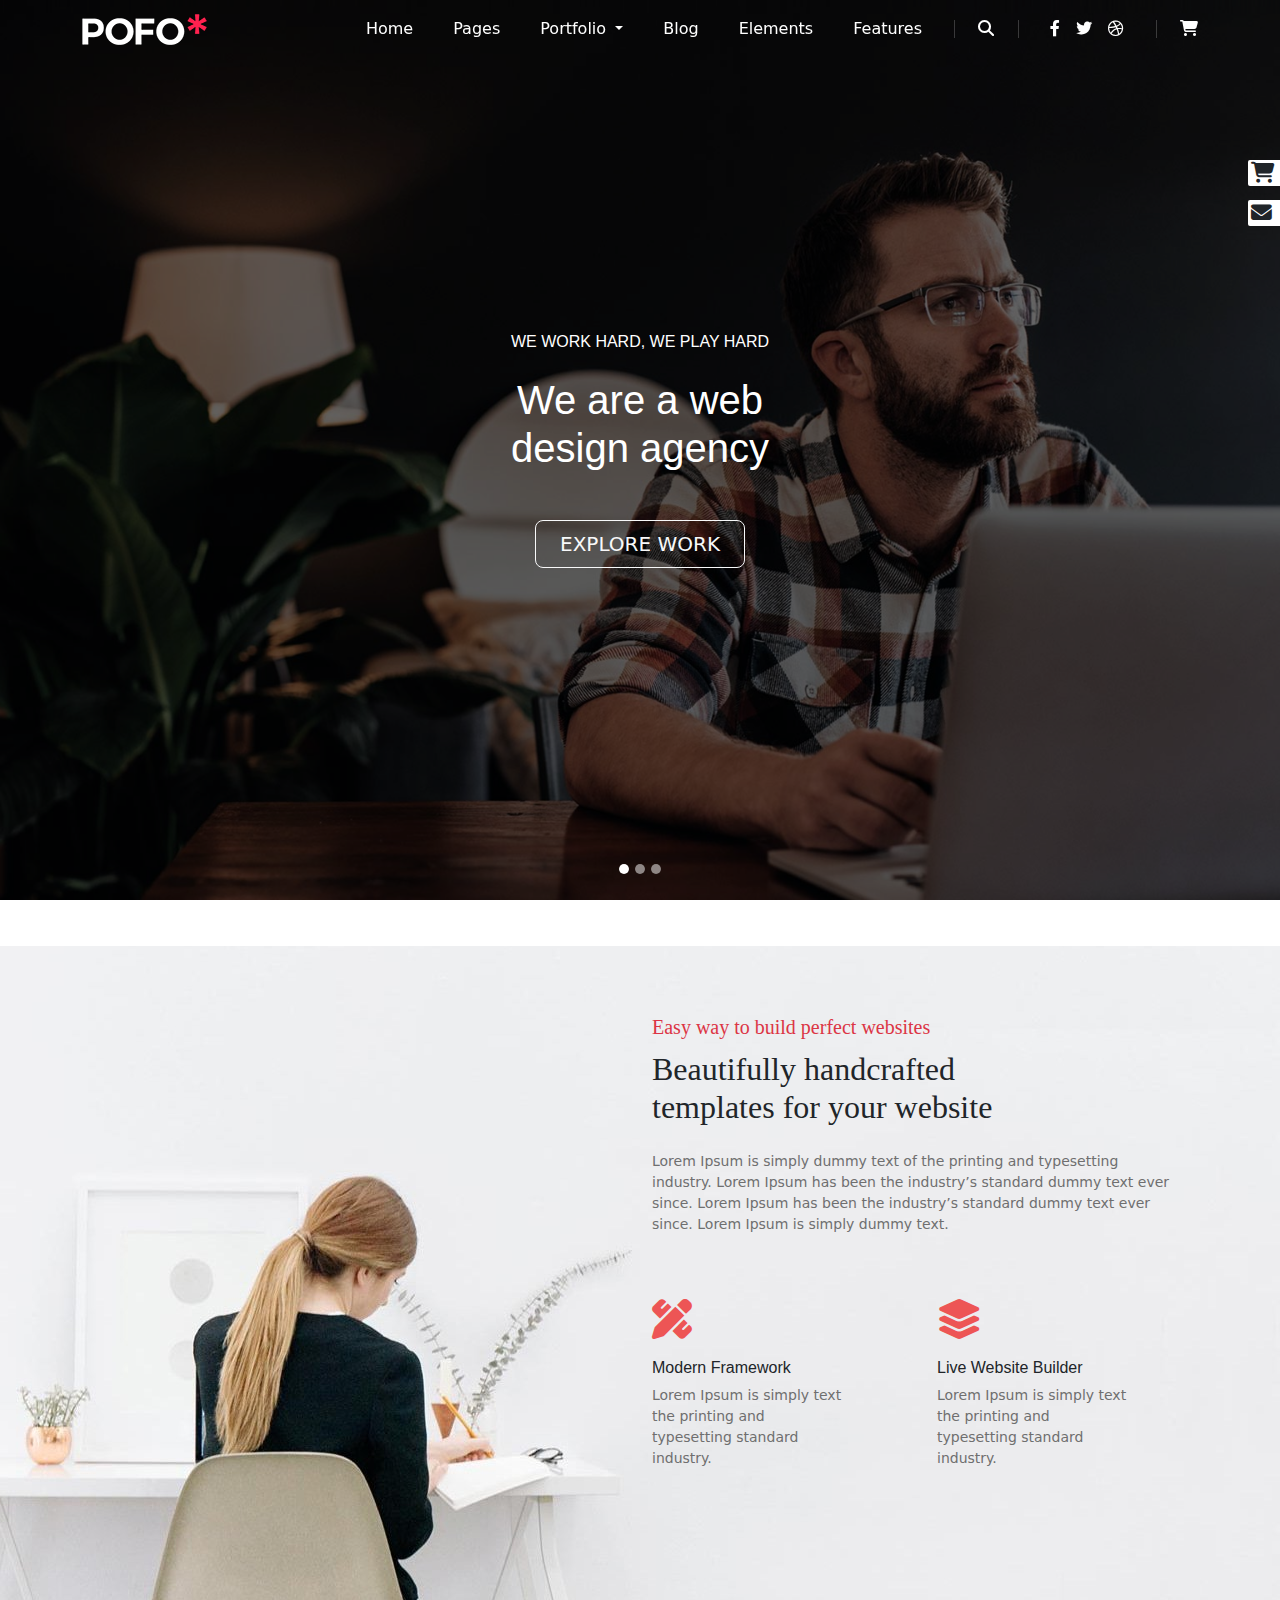
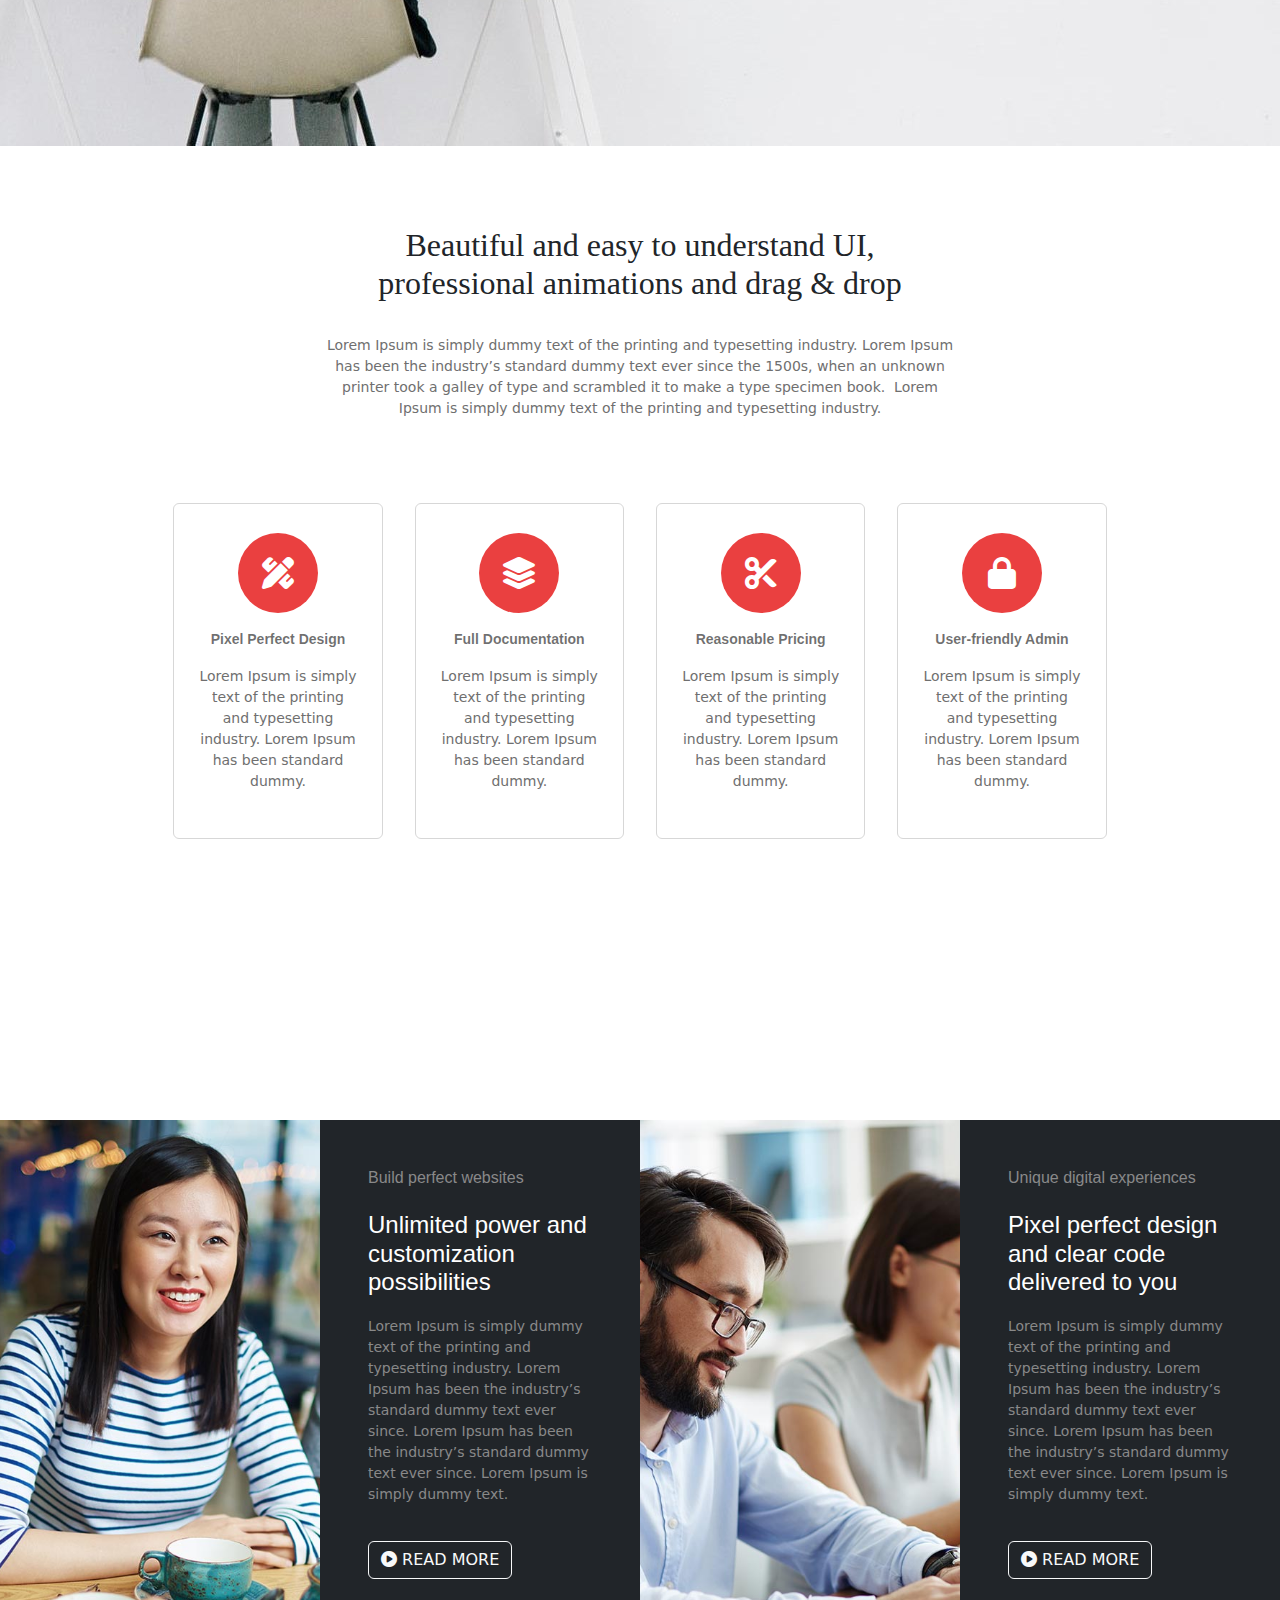
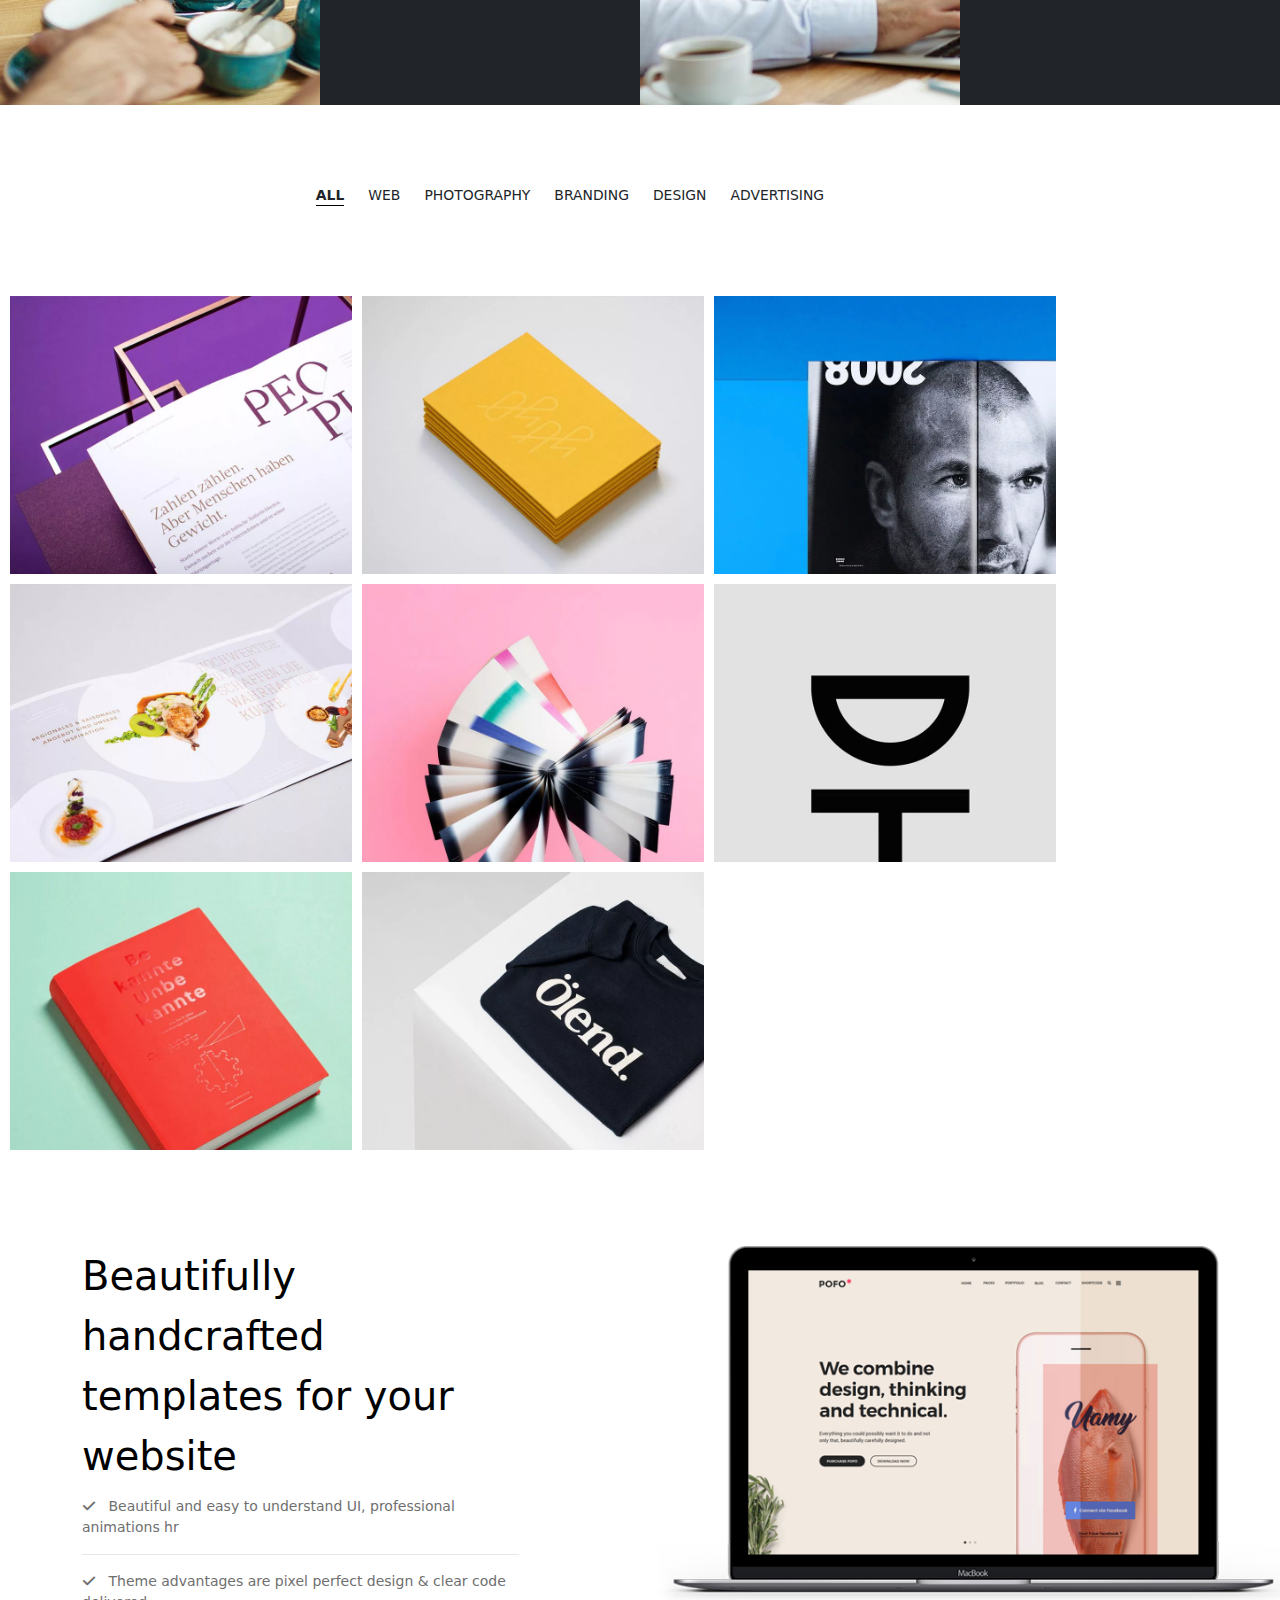
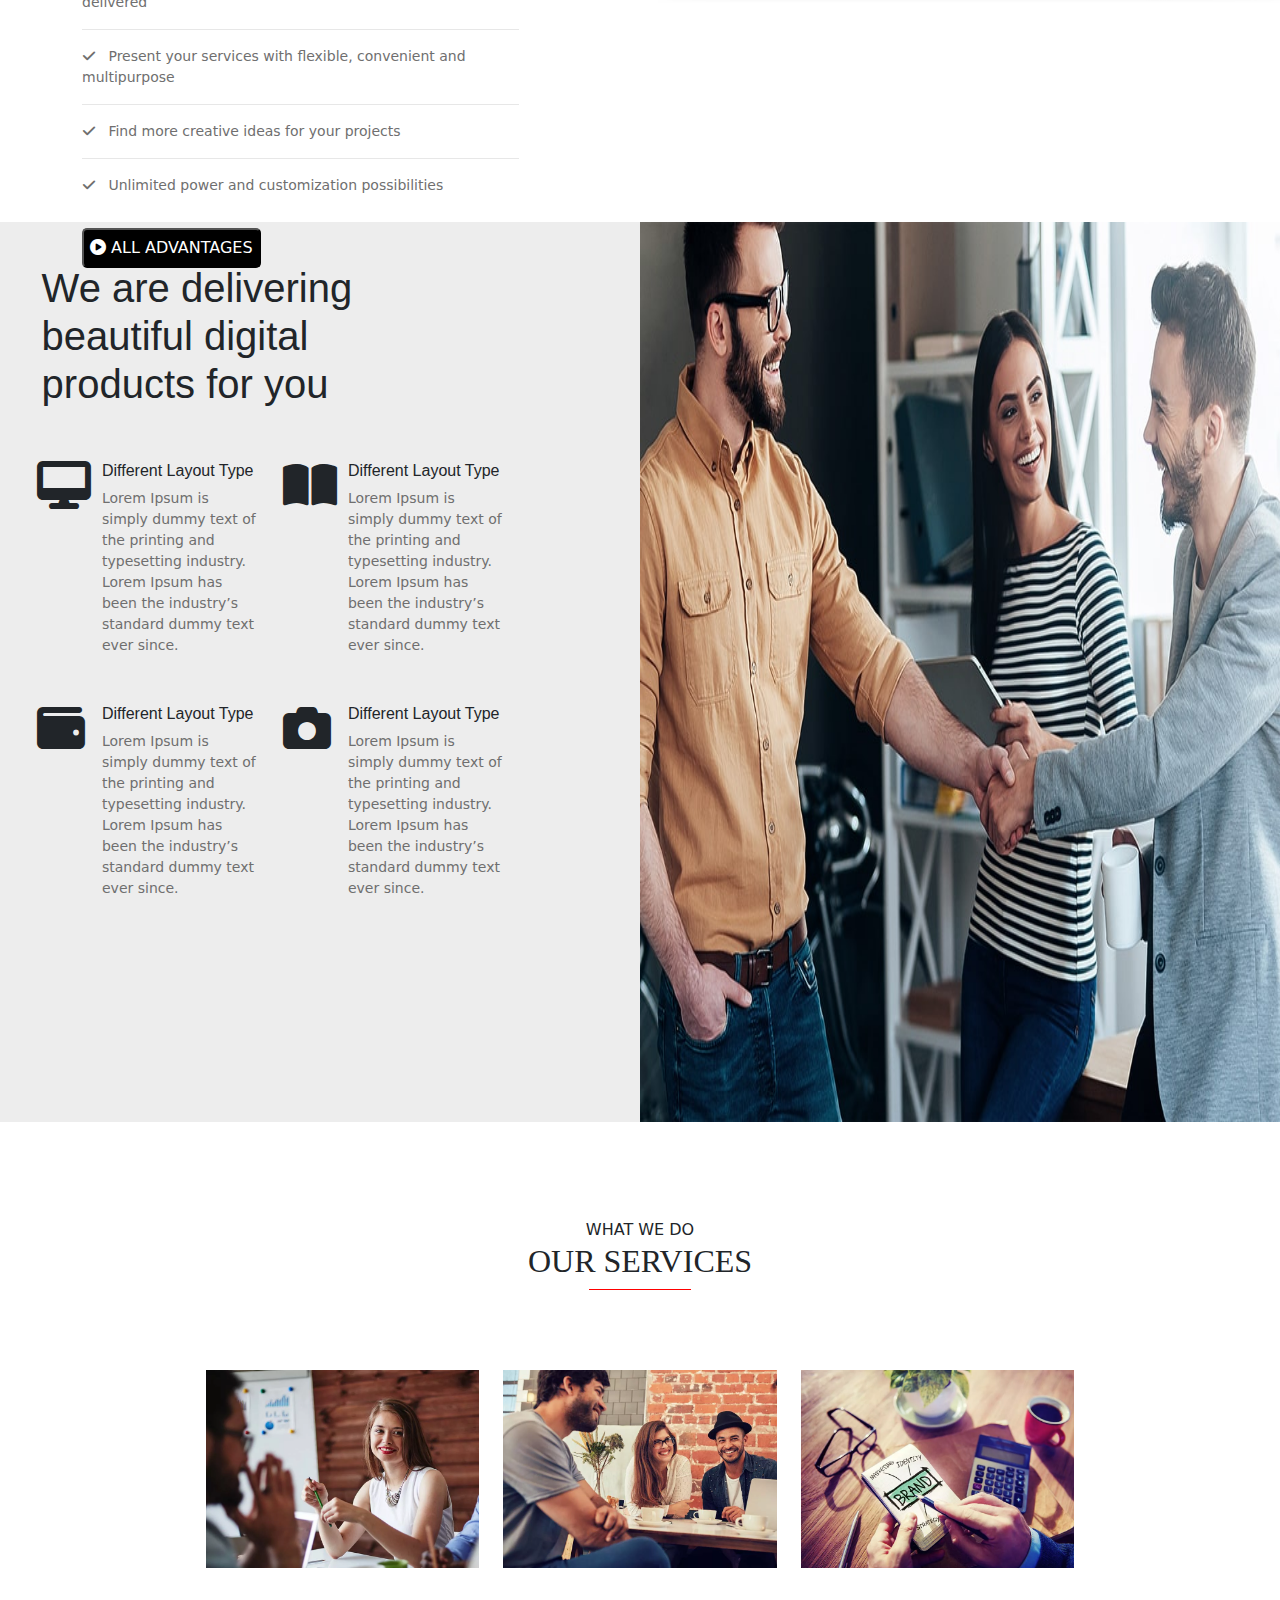
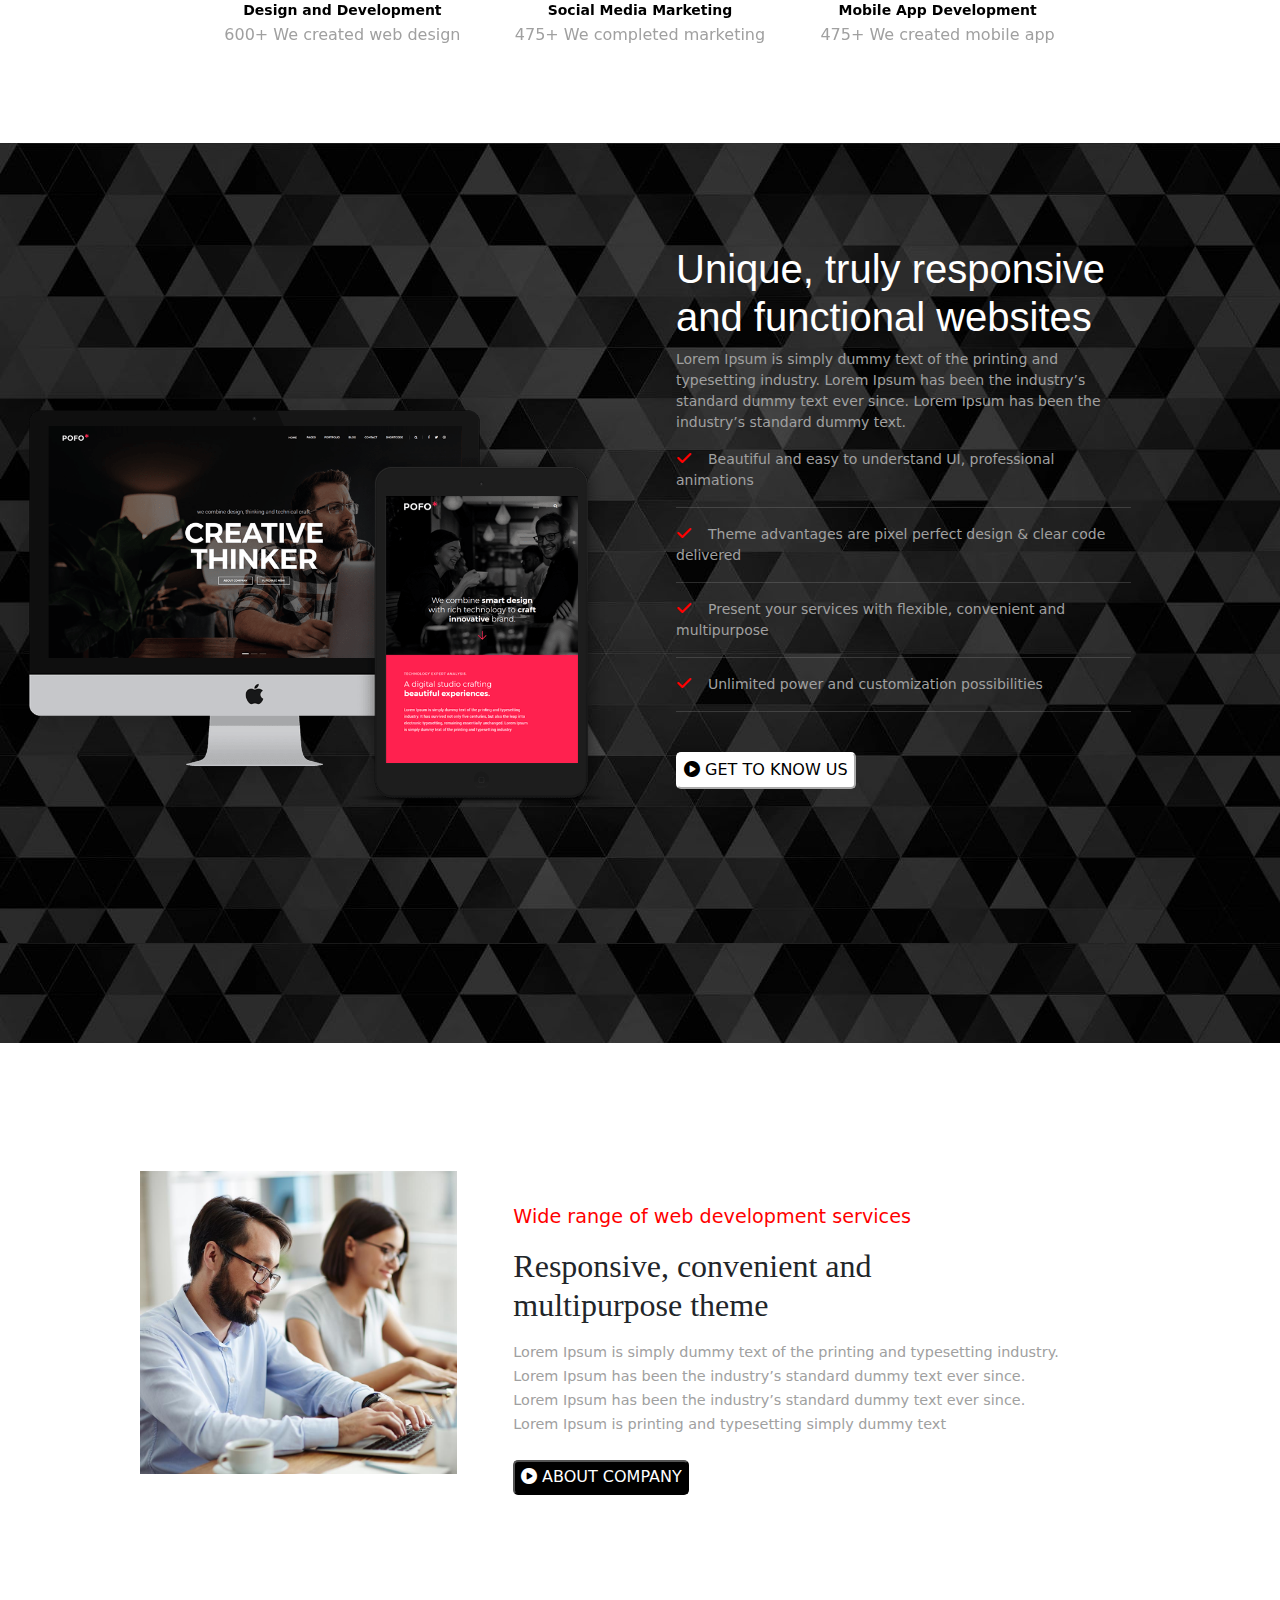
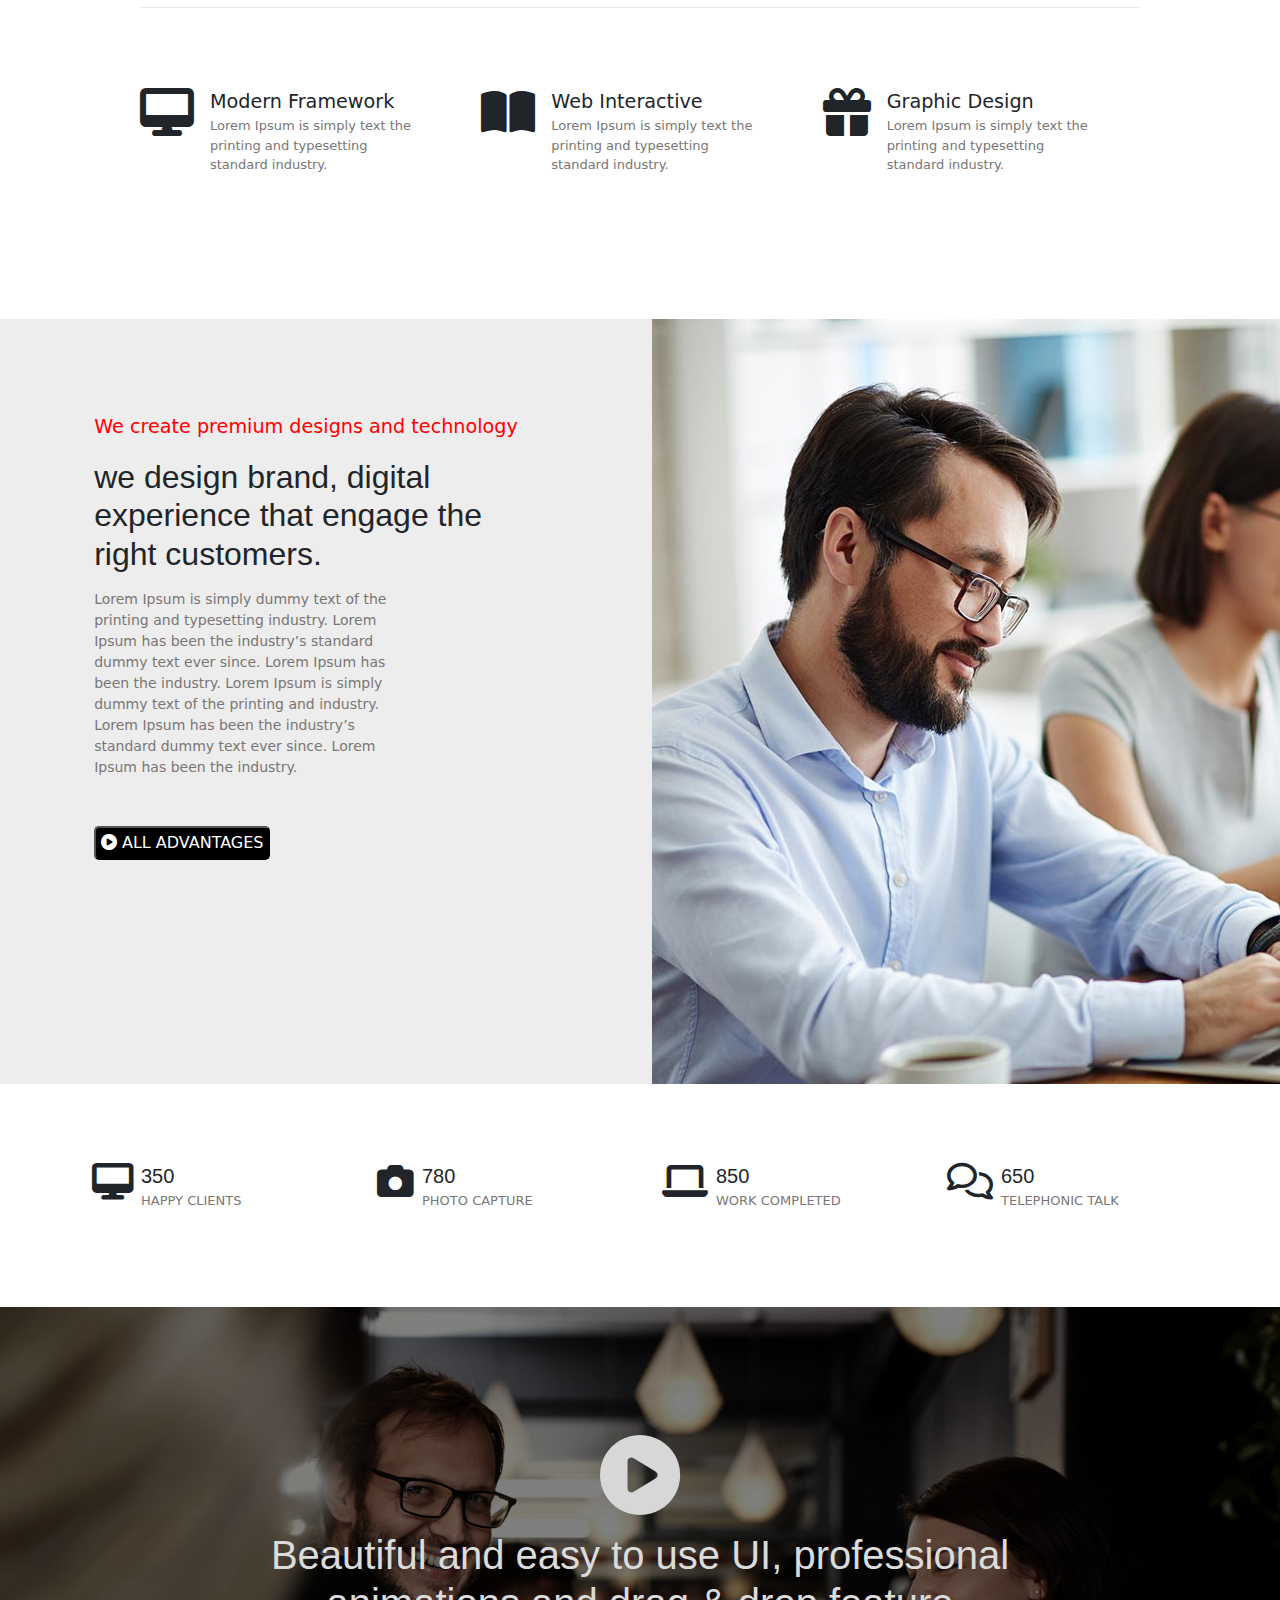
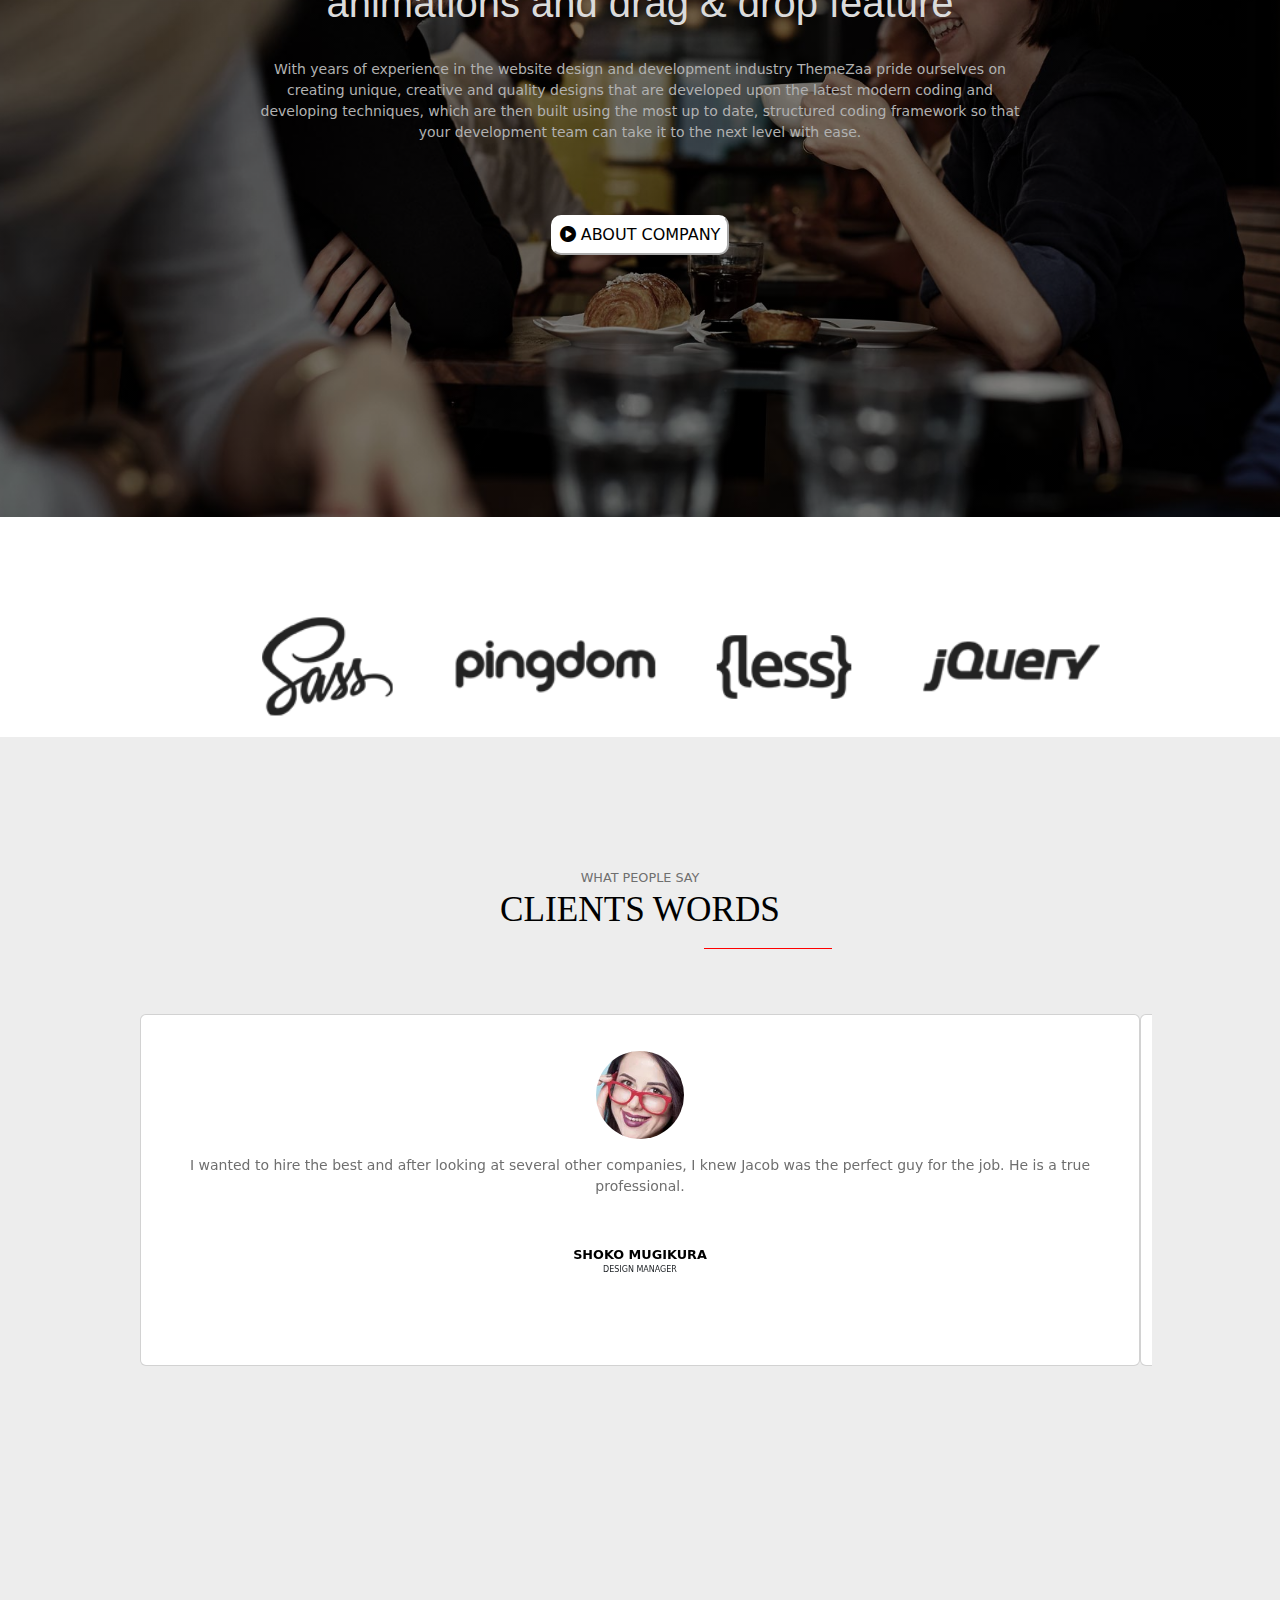
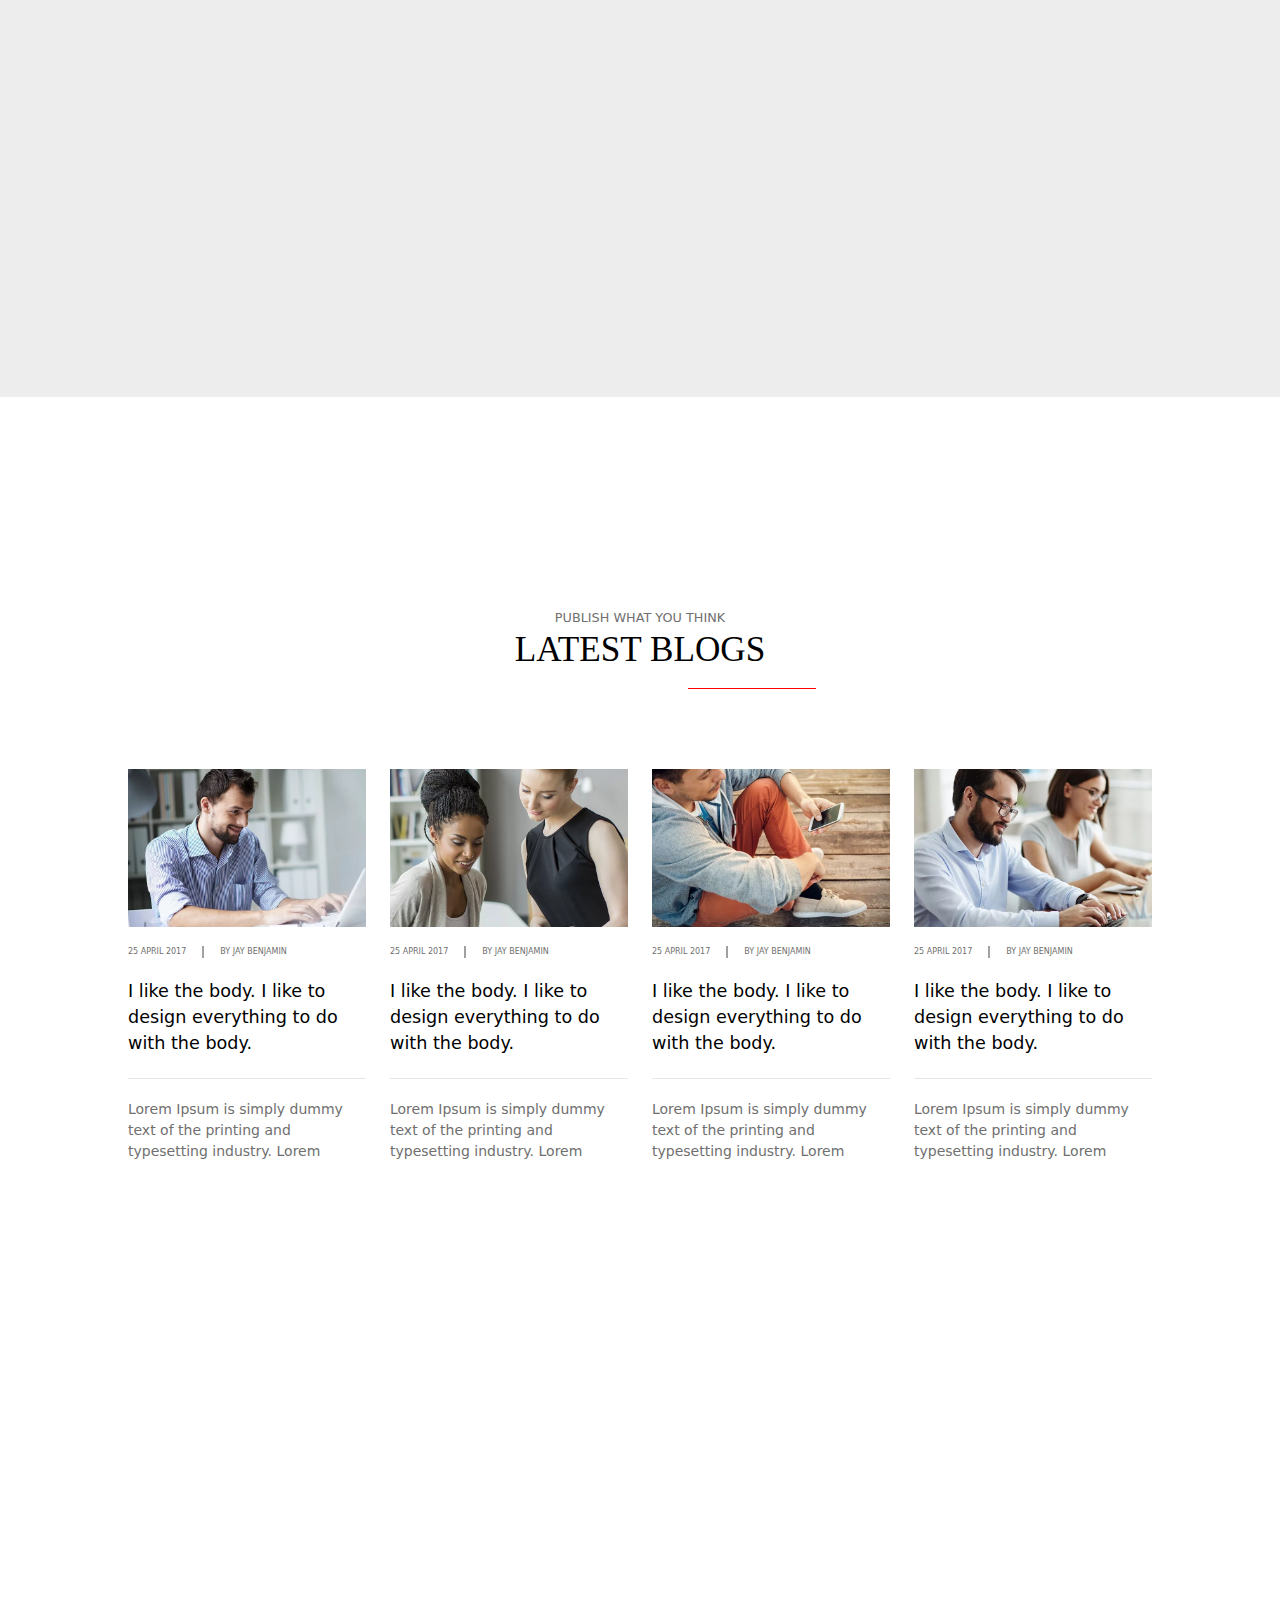
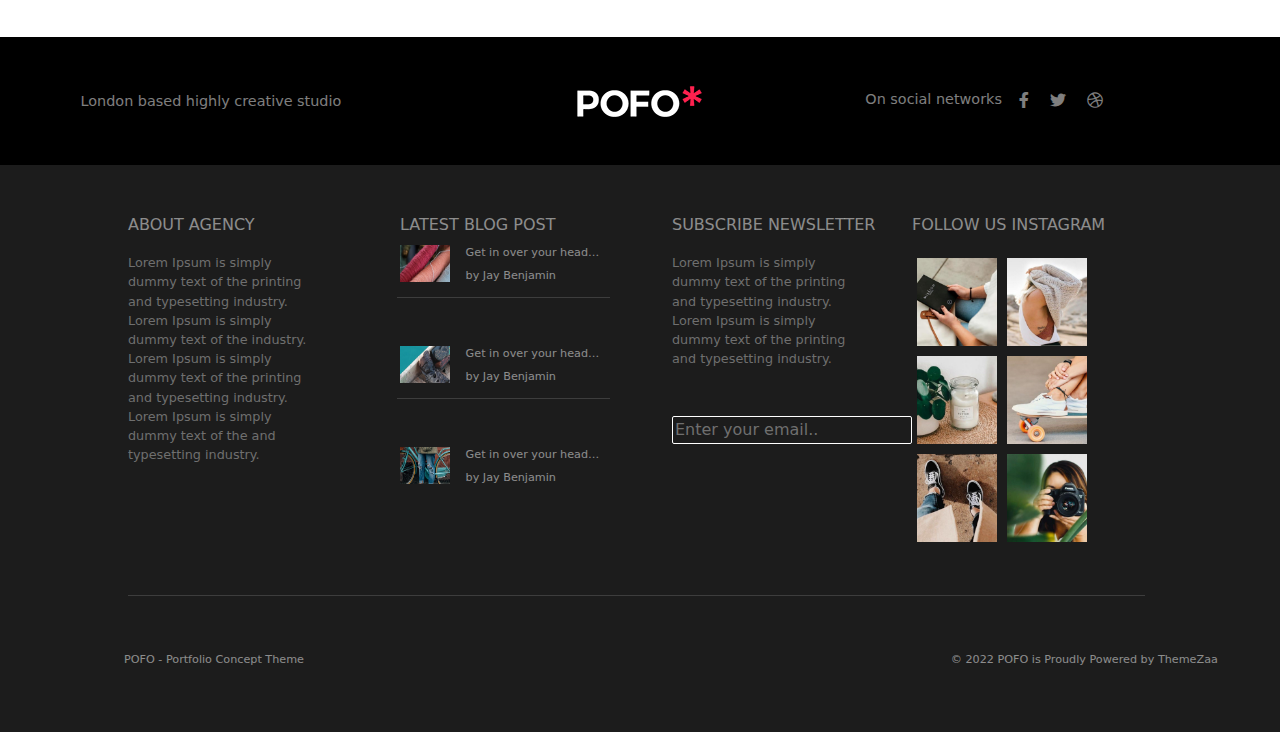
<file: index.html>
<!DOCTYPE html>
<html lang="en">
<head>
    <meta charset="UTF-8">
    <meta http-equiv="X-UA-Compatible" content="IE=edge">
    <meta name="viewport" content="width=device-width, initial-scale=1.0">
    <title>Project2 Nawa</title>
    <!-- ===== Link Swiper's CSS ===== -->
    <link rel="stylesheet" href="https://unpkg.com/swiper/swiper-bundle.min.css"/>

    <!-- ===== Fontawesome CDN Link ===== -->
    <link rel="stylesheet" href="https://cdnjs.cloudflare.com/ajax/libs/font-awesome/6.0.0-beta3/css/all.min.css"/>

    <link rel="stylesheet" href="CSS/bootstrap.min.css">
    <link rel="stylesheet" href="CSS/fontawesome.min.css">
    <link rel="stylesheet" href="CSS/Style.css">
</head>
<body>
    <header>
        <nav class="navbar navbar-expand-lg fixed-top">
            <div class="container">
              <a class="navbar-brand" href="#">
                <img src="images/logo-white.png.webp" alt="">
              </a>
              <button class="navbar-toggler" type="button" data-bs-toggle="collapse"
               data-bs-target="#navbarSupportedContent" aria-controls="navbarSupportedContent" 
               aria-expanded="false" aria-label="Toggle navigation">
                <span class="navbar-toggler-icon"></span>
              </button>
              <div class="collapse navbar-collapse" id="navbarSupportedContent">
                <ul class="navbar-nav ms-auto mb-2 mb-lg-0">
                  <li class="nav-item">
                    <a class="nav-link active" aria-current="page" href="#">Home</a>
                  </li>
                  <li class="nav-item">
                    <a class="nav-link" href="#">Pages</a>
                  </li>
                  <li class="nav-item dropdown">
                    <a class="nav-link dropdown-toggle" href="#" role="button" data-bs-toggle="dropdown" aria-expanded="false">
                      Portfolio
                    </a>
                    <ul class="dropdown-menu">
                    <li><a class="dropdown-item" href="#">Action</a></li>
                    <li><a class="dropdown-item" href="#">Another action</a></li>
                    <li><hr class="dropdown-divider"></li>
                    <li><a class="dropdown-item" href="#">Something else here</a></li>
                    </ul>
                  </li>
                    <li class="nav-item ">
                    <a class="nav-link" href="#">Blog</a>
                  </li>
                    <li class="nav-item ">
                    <a class="nav-link" href="#">Elements</a>
                  </li>
                    <li class="nav-item ">
                    <a class="nav-link" href="#">Features</a>
                </li>
                </ul>
                <div class="v-sep">
                    <a href="" class="nav-link"><i class="fa-solid fa-magnifying-glass"></i></a>
                </div>
                <div class="v-sep">
                    <nav class="nav">
                        <a href="#" class="nav-link px-2"><i class="fa-brands fa-facebook-f"></i></a>
                        <a href="#" class="nav-link px-2"><i class="fa-brands fa-twitter"></i></a>
                        <a href="#" class="nav-link px-2"><i class="fa-brands fa-dribbble"></i></a>
                    </nav>
                </div>
                <div class="v-sep">
                    <a href="#" class="nav-link"><i class="fa-solid fa-cart-shopping"></i></a>
                </div>
              </div>
            </div>
          </nav>
    </header>
    <section id="hero">
        <div id="carouselExampleCaptions" class="carousel slide" data-bs-interval="5000" data-bs-touch="true" data-bs-ride="carousel">
            <div class="carousel-indicators">
              <button type="button" data-bs-target="#carouselExampleCaptions" data-bs-slide-to="0" class="active" aria-current="true" aria-label="Slide 1"></button>
              <button type="button" data-bs-target="#carouselExampleCaptions" data-bs-slide-to="1" aria-label="Slide 2"></button>
              <button type="button" data-bs-target="#carouselExampleCaptions" data-bs-slide-to="2" aria-label="Slide 3"></button>
            </div>
            <div class="carousel-inner">
              <div class="carousel-item active">
                <img src="images/homepage-3-slider-img-1.jpg" class="d-block w-100" alt="...">
                <div class="carousel-caption d-none d-md-flex">
                    <h6 class="text-uppercase mb-4">WE WORK HARD, WE PLAY HARD</h6>
                    <h5 class="h1 mb-5">We are a web<br>design agency</h5>
                    <span><a href="#" class="btn btn-lg btn-outline-light px-4 text-uppercase">EXPLORE WORK</a></span>
                </div>
              </div>
              <div class="carousel-item">
                <img src="images/homepage-option17-slider-01.jpg" class="d-block w-100" alt="...">
                <div class="carousel-caption d-none d-md-flex">
                    <h6 class="text-uppercase mb-4">WE WORK HARD, WE PLAY HARD</h6>
                    <h5 class="h1 mb-5">We are a web<br>design agency</h5>
                    <span><a href="#" class="btn btn-lg btn-outline-light px-4 text-uppercase">EXPLORE WORK</a></span>
                </div>
              </div>
              <div class="carousel-item">
                <img src="images/homepage-3-slider-img-3-new.jpg" class="d-block w-100" alt="...">
                <div class="carousel-caption d-none d-md-flex">
                    <h6 class="text-uppercase mb-4">WE WORK HARD, WE PLAY HARD</h6>
                    <h5 class="h1 mb-5">We are a web<br>design agency</h5>
                    <span><a href="#" class="btn btn-lg btn-outline-light px-4 text-uppercase">EXPLORE WORK</a></span>
                </div>
              </div>
            </div>
            <div class="market">
              <i class="fa-solid fa-cart-shopping"></i>
              <span>BUY THEME</span>
            </div>
            <div class="massage">
              <i class="fa-sharp fa-solid fa-envelope"></i>
              <span>QUICK QUSTION?</span>
            </div>
            <!-- <button class="carousel-control-prev" type="button" data-bs-target="#carouselExampleCaptions" data-bs-slide="prev">
              <span class="carousel-control-prev-icon" aria-hidden="true"></span>
              <span class="visually-hidden">Previous</span>
            </button>
            <button class="carousel-control-next" type="button" data-bs-target="#carouselExampleCaptions" data-bs-slide="next">
              <span class="carousel-control-next-icon" aria-hidden="true"></span>
              <span class="visually-hidden">Next</span>
            </button> -->
          </div>
    </section>
    <section id="page-2">
      <div class=" container text-center">
          <div class="row">
            <div class="col"></div>
            <div class="col title">
              <span class="text-danger d-block mb-2 sp-1 fs-5">Easy way to build perfect websites</span>
              <h2>Beautifully handcrafted <br>templates for your website<br></h2>
              <div>
                  <p class="p1">Lorem Ipsum is simply dummy text of the printing and typesetting industry. Lorem Ipsum has been the industry’s 
                    standard dummy text ever since. Lorem Ipsum has been the industry’s 
                    standard dummy text ever since. Lorem Ipsum is simply dummy text.
                  </p>
                </div>
                  <div class="row cards">
                    <div class="col-6">
                      <i class="fa-solid fa-pen-ruler"></i>
                      <h6>Modern Framework</h6>
                      <p class="p2">Lorem Ipsum is simply text the printing and typesetting standard industry.</p>
                    </div>
                    <div class="col-6">
                      <i class="fa-solid fa-layer-group"></i>
                      <h6>Live Website Builder</h6>
                      <p class="p2">Lorem Ipsum is simply text the printing and typesetting standard industry.</p>
                    </div>
                  </div>    
            </div>
          </div>
      </div>
      </section>
     <section id="page-3">
      <div class="head">
        <div class="text-center">
          <h2>Beautiful and easy to understand UI,<br> professional animations and drag &amp; drop</h2>
          <p class="p-1 pt-4">
            Lorem Ipsum is simply dummy text of the printing and typesetting industry. 
            Lorem Ipsum has been the industry’s standard dummy text ever since the 1500s, 
            when an unknown printer took a galley of type and scrambled it to make a type specimen book.
            &nbsp;Lorem Ipsum is simply dummy text of the printing and typesetting industry.
          </p>
        </div>
      </div>
      <div class="container-fluid">
        <div class="row cards">
          <div class="col-2 card">
            <i class="fa-solid fa-pen-ruler"></i>
            <span class="t-card">Pixel Perfect Design</span>
            <p>Lorem Ipsum is simply text of the printing and typesetting industry. Lorem Ipsum has been standard dummy.</p>
          </div>
          <div class="col-2 card">
            <i class="fa-solid fa-layer-group"></i>
            <span class="t-card">Full Documentation</span>
            <p>Lorem Ipsum is simply text of the printing and typesetting industry. Lorem Ipsum has been standard dummy.</p>
          </div>
          <div class="col-2 card">
            <i class="fa-sharp fa-solid fa-scissors"></i>
            <span class="t-card">Reasonable Pricing</span>
            <p>Lorem Ipsum is simply text of the printing and typesetting industry. Lorem Ipsum has been standard dummy.</p>
          </div>
          <div class="col-2  card">
            <i class="fa-solid fa-lock"></i>
            <span class="t-card">User-friendly Admin</span>
            <p>Lorem Ipsum is simply text of the printing and typesetting industry. Lorem Ipsum has been standard dummy.</p>
          </div>
        </div>
      </div>
    </section>
    <section id="page-4">
      <div class="d-flex align-items-start">
        <div class="pec-1"></div>
        <div class="parent bg-dark">
          <div class="text">
            <h6>Build perfect websites</h6>
            <h4>Unlimited power and customization possibilities</h4>
            <p>Lorem Ipsum is simply dummy text of the printing and typesetting industry. Lorem Ipsum has been the industry’s
                  standard dummy text ever since. Lorem Ipsum has been the industry’s 
                  standard dummy text ever since. Lorem Ipsum is simply dummy text.</p>
            <button type="button" class="btn btn-outline-light"><i class="fa-solid fa-circle-play"> </i> READ MORE</button>
          </div>
        </div>
        <div class="pec-2"></div>
        <div class="parent bg-dark">
          <div class="text">
            <h6>Unique digital experiences</h6>
            <h4>Pixel perfect design and clear code delivered to you</h4>
            <p>Lorem Ipsum is simply dummy text of the printing and typesetting industry. Lorem Ipsum has been the industry’s
                  standard dummy text ever since. Lorem Ipsum has been the industry’s 
                  standard dummy text ever since. Lorem Ipsum is simply dummy text.</p>
            <button type="button" class="btn btn-outline-light"><i class="fa-solid fa-circle-play"> </i> READ MORE</button>
          </div>
        </div>
      </div>
    </section>
      <div class="post-filter container">
        <span class="filter-item active-filter" data-filter="all">all</span>
        <span class="filter-item" data-filter="web">web</span>
        <span class="filter-item" data-filter="photography">photography</span>
        <span class="filter-item" data-filter="branding">branding</span>
        <span class="filter-item" data-filter="design">design</span>
        <span class="filter-item" data-filter="advertising">advertising</span>
      </div>
      <div class="post flex-container">
        <div>
          <div class="post-box all web branding">
            <a href="#">
              <img src="images/portfolio-item1.jpg.webp" alt="">
            </a>
            <div class="title-post text-center">
              <div class="contents">
              <span>Naked Soap</span><br>
              <p>WEB AND PHOTOGRAPHY</p>
              </div>
            </div>
          </div>
        </div> 
        <div class="">
          <div class="post-box all web">
            <a href="#">
              <img src="images/portfolio-item2.jpg.webp" alt="">
            </a>
            <div class="title-post text-center">
              <div class="contents">
              <span>Naked Soap</span><br>
              <p>WEB AND PHOTOGRAPHY</p>
              </div>
            </div>
          </div>
        </div>
        <div class="">
          <div class="post-box all web branding design">
            <a href="#">
              <img src="images/portfolio-item3-1.jpg.webp" alt="">
            </a>
            <div class="title-post text-center">
              <div class="contents">
              <span>Naked Soap</span><br>
              <p>WEB AND PHOTOGRAPHY</p>
              </div>
            </div>
          </div>
        </div>
        <div class="">
          <div class="post-box all web photography design advertising">
            <a href="#">
              <img src="images/portfolio-item4.jpg.webp" alt="">
            </a>
            <div class="title-post text-center">
              <div class="contents">
              <span>Naked Soap</span><br>
              <p>WEB AND PHOTOGRAPHY</p>
              </div>
            </div>
          </div>
        </div>
        <div class="">
          <div class="post-box all photography">
            <a href="#">
              <img src="images/portfolio-item5.jpg.webp" alt="">
            </a>
            <div class="title-post text-center">
              <div class="contents">
              <span>Naked Soap</span><br>
              <p>WEB AND PHOTOGRAPHY</p>
              </div>
            </div>
          </div>
        </div>
        <div class="">
          <div class="post-box all branding photography">
            <a href="#">
              <img src="images/portfolio-item6.jpg.webp" alt="">
            </a>
            <div class="title-post text-center">
              <div class="contents">
              <span>Naked Soap</span><br>
              <p>WEB AND PHOTOGRAPHY</p>
              </div>
            </div>
          </div>
        </div>
        <div class="">
          <div class="post-box all design advertising">
            <a href="#">
              <img src="images/portfolio-item7.jpg.webp" alt="">
            </a>
            <div class="title-post text-center">
              <div class="contents">
              <span>Naked Soap</span><br>
              <p>WEB AND PHOTOGRAPHY</p>
              </div>
            </div>
          </div>
        </div>
        <div class="">
          <div class="post-box all advertising design">
            <a href="#">
              <img src="images/portfolio-item8.jpg.webp" alt="">
            </a>
            <div class="title-post text-center">
              <div class="contents">
              <span>Naked Soap</span><br>
              <p>WEB AND PHOTOGRAPHY</p>
              </div>
            </div>
          </div>
        </div>
      </div> 
      <section id="page-6">
        <div class="container text-center">
            <div class="row">
                <div class="col-6">
                    <div class="parent">
                      <div class="contents bg-bark">
                          <span>Beautifully handcrafted <br>templates for your website</span>
                          <p> <i class="fa-solid fa-check"></i> Beautiful and easy to understand UI, professional animations hr</p><hr>
                          <p><i class="fa-solid fa-check"></i> Theme advantages are pixel perfect design & clear code delivered</p><hr>
                          <p><i class="fa-solid fa-check"></i> Present your services with flexible, convenient and multipurpose</p><hr>
                          <p><i class="fa-solid fa-check"></i> Find more creative ideas for your projects</p><hr>
                          <p><i class="fa-solid fa-check"></i> Unlimited power and customization possibilities</p>
                        <button type="button" class="but-1 "><i class="fa-solid fa-circle-play"> </i> ALL ADVANTAGES</button>
                      </div>
                </div >
                </div>
                <div class=" col-5">
                    <img src="images/explore-work-02.png.webp">
                </div>
            </div>
        </div>
       
    </section>
    <section id="page-7">
      <div class="container-fluid">
        <div class="row">
          <div class="col-6 title">
            <h1 class="title">We are delivering beautiful digital products for you</h1>
            <div class="row part">
              <div class="col-1">
                <i class="fa-solid fa-desktop "></i>
              </div>
              <div class="col-4">
                <h5>Different Layout Type</h5>
                <p>Lorem Ipsum is simply dummy text of the printing and typesetting industry. 
                  Lorem Ipsum has been the industry’s standard dummy text ever since.
                </p>
              </div>
              <div class="col-1">
                <i class="fa-solid fa-book-open"></i>
              </div>
              <div class="col-4">
                <h5>Different Layout Type</h5>
                <p>Lorem Ipsum is simply dummy text of the printing and typesetting industry. 
                  Lorem Ipsum has been the industry’s standard dummy text ever since.
                </p>
              </div>
            </div>
            <div class="row part">
              <div class="col-1">
                <i class="fa-solid fa-wallet"></i>
              </div>
              <div class="col-4">
                <h5>Different Layout Type</h5>
                <p>Lorem Ipsum is simply dummy text of the printing and typesetting industry. 
                  Lorem Ipsum has been the industry’s standard dummy text ever since.
                </p>
              </div>
              <div class="col-1">
                <i class="fa-solid fa-camera"></i>
              </div>
              <div class="col-4">
                <h5>Different Layout Type</h5>
                <p>Lorem Ipsum is simply dummy text of the printing and typesetting industry. 
                  Lorem Ipsum has been the industry’s standard dummy text ever since.
                </p>
              </div>
            </div>
          </div>
          <div class="col-6 p-0"><img src="images/7.jpg" alt=""></div>
        </div>
      </div>
    </section>
    <section id="page-8">
      <div class="title">
        <span>WHAT WE DO</span>
        <h2>OUR SERVICES</h2>
        <div class="hr"></div>
      </div>
      <div>
        <div class="midle">
          <div class="container text-center">
            <div class="row">
              <div class="col-4"><div class="flipcard">
                <div class="front">
                  <img src="images/image-1.jpg.webp" alt="">
                </div>
                <div class="back text-center">
                  <p>Lorem Ipsum is simply dummy text of the printing and typesetting industry.</p>
                </div>
              </div>
                <P class="text-black">Design and Development</P>
              <span>600+ We created web design</span>
            </div> 
            <div class="col-4"><div class="flipcard">
                <div class="front">
                  <img src="images/blog-img2.jpg.webp" alt="">
                </div>
                <div class="back text-center">
                  <p>Lorem Ipsum is simply dummy text of the printing and typesetting industry.</p>
                </div>
              </div>
                <P class="text-black">Social Media Marketing</P>
              <span>475+ We completed marketing</span>
            </div> 
            <div class="col-4"><div class="flipcard">
                <div class="front">
                  <img src="images/blog-img3.jpg (1).webp" alt="">
                </div>
                <div class="back text-center">
                  <p>Lorem Ipsum is simply dummy text of the printing and typesetting industry.</p>
                </div>
              </div>
                <P class="text-black">Mobile App Development</P>
              <span>475+ We created mobile app</span>
            </div>
            </div>
          </div>
        </div>
      </div>
     </section>
     <section id="page-9">
      <div class="row">
        <div class="col-6 image">
          <div><img class="img-lab" src="images/homepage-option15-image-3-min.png.webp"></div>   
        </div>
        <div class="col-6 part-1">
          <div class="contents">
            <h1 class="text-white">Unique, truly responsive <br>and functional websites</h1>
            <P>Lorem Ipsum is simply dummy text of the printing and typesetting industry.
               Lorem Ipsum has been the industry’s standard dummy text ever since. 
               Lorem Ipsum has been the industry’s standard dummy text.</P>
               <p><i class="fa-solid fa-check "></i>Beautiful and easy to understand UI, professional animations</p><hr>
               <p><i class="fa-solid fa-check "></i>Theme advantages are pixel perfect design & clear code delivered</p><hr>
               <p><i class="fa-solid fa-check "></i>Present your services with flexible, convenient and multipurpose</p><hr>
               <p><i class="fa-solid fa-check "></i>Unlimited power and customization possibilities</p><hr>
               <button type="button"><i class="fa-solid fa-circle-play"> </i>  GET TO KNOW US</button>
          </div>
      </div>
      </div>
     </section>
     <section id="page-10">
      <div class="container">
        <div class="row r_1">
          <div class="col-4">
            <img src="images/homepage-option17-image-02.jpg">
          </div>
          <div class="col-8 part-1">
            <div class="contents">
              <p>Wide range of web development services</p>
              <h2>Responsive, convenient and <br>multipurpose theme</h2>
              <span  >Lorem Ipsum is simply dummy text of the printing and typesetting industry.
                 Lorem Ipsum has been the industry’s standard dummy text ever since. Lorem Ipsum has been the industry’s 
                standard dummy text ever since. Lorem Ipsum is printing and typesetting simply dummy text<br></span>
                <button type="button"><i class="fa-solid fa-circle-play"> </i> ABOUT COMPANY</button>
            </div>
          </div>
        </div>
        <hr>
        <div class="row r_2">
          <div class=" col-4">
            <div class="icn d-flex"><i class="fa-solid fa-desktop "></i><div><span>Modern Framework</span><p>Lorem Ipsum is simply text the<br> printing and typesetting <br>standard industry.</p></div></div>
          </div>
          <div class="col-4">
            <div class="icn d-flex"><i class="fa-solid fa-book-open"></i><div><span>Web Interactive
            </span><p>Lorem Ipsum is simply text the<br> printing and typesetting<br> standard industry.</p></div></div>
        </div>
          <div class="col-4 ">
            <div class="icn d-flex"><i class="fa-solid fa-gift"></i><div><span>Graphic Design
            </span><p>Lorem Ipsum is simply text the<br> printing and typesetting <br>standard industry.</p></div></div>
        </div>
        </div>

      

     </section>
     <section id="page-11">
      <div class="row">
        <div class=" col-6">
           <div class="contents">
             <span>We create premium designs and technology</span>
            <h1>we design brand, digital experience that engage the right customers.</h1>
            <p>Lorem Ipsum is simply dummy text of the printing and typesetting industry. Lorem Ipsum has been the industry’s standard dummy text ever since. Lorem Ipsum has been the industry. Lorem Ipsum is simply dummy text of the printing and industry. Lorem Ipsum has been the industry’s standard dummy text ever since. Lorem Ipsum has been the industry.<br></p>
            <button type="button"><i class="fa-solid fa-circle-play"> </i> ALL ADVANTAGES</button>
          </div>
        </div>
        <div class="col-6">
          <img src="images/homepage-option17-image-02.jpg">
        </div>
      </div> 
     </section>
     <div id="icons_">
      <div class="container">
        <div class="row">
          <div class="col-3 d-flex"> <i class="fa-solid fa-desktop "></i><div><h5>350</h5><p>HAPPY CLIENTS</p></div></div>
          <div class="col-3 d-flex"> <i class="fa-solid fa-camera"></i><div><h5>780</h5><p>PHOTO CAPTURE</p></div></div>
          <div class="col-3 d-flex"> <i class="fa-solid fa-laptop"></i><div><h5>850</h5><p>WORK COMPLETED</p></div></div>
          <div class="col-3 d-flex"><i class="fa-regular fa-comments"></i><div><h5>650</h5><p>TELEPHONIC TALK</p></div></div>  
        </div>
      </div>
     </div>
     <section id="page-12">
      <div class="contents">
        <a href="#"><i class="fa-solid fa-circle-play"></i></a>
        <h1>Beautiful and easy to use UI, professional<br> animations and drag & drop feature</h1>
        <p>With years of experience in the website design and development industry ThemeZaa pride ourselves on <br>
          creating unique, creative and quality designs that are developed upon the latest modern coding and <br>
          developing techniques, which are then built using the most up to date, structured coding framework so that <br>
          your development team can take it to the next level with ease.</p>
          <button type="button" class="btn-outline-light"><i class="fa-solid fa-circle-play"> </i> ABOUT COMPANY</button>
      </div>
     </section>
     <div class="flex-container icons_2">
      <div><img src="images/09.webp" alt=""></div>
      <div><img src="images/01.webp" alt=""></div>
      <div><img src="images/02.webp" alt=""></div>  
      <div><img src="images/03.webp" alt=""></div>  
    </div>
    <section id="page-13" class="text-center" >
      <span class="s_1">WHAT PEOPLE SAY</span>
        <h2>CLIENTS WORDS</h2>
        <div class="line"></div>
        <section class="sec">
          <div class="swiper mySwiper container">
            <div class="swiper-wrapper content">
      
              <div class="swiper-slide card">
                <div class="card-content">
                  <div class="image">
                    <img src="images/avtar-14.jpg.webp" alt="">
                  </div>
                  <div class="name-profession">
                    <p>
                      I wanted to hire the best and after looking at several other companies, I knew Jacob was the perfect guy for the job. He is a true professional.
                    </p>
                    <span class="s_1">SHOKO MUGIKURA</span>
                    <span class="s_2">DESIGN MANAGER</span>
                  </div>
                </div>
              </div>
              
              <div class="swiper-slide card">
                <div class="card-content">
                  <div class="image">
                    <img src="images/avtar-13.jpg.webp" alt="">
                  </div>
                  <div class="name-profession">
                    <p>
                      Trust us we looked for a very long time and wasted thousands of dollars testing other teams, freelancers, and outsource companies.
                    </p>
                    <span class="s_1">ALEXANDER HARVARD</span>
                    <span class="s_2">CO FOUNDER / CEO</span>
                  </div>
                </div>
              </div>
  
              <div class="swiper-slide card">
                <div class="card-content">
                  <div class="image">
                    <img src="images/avtar-15.jpg.webp" alt="">
                  </div>
                  <div class="name-profession">
                    <p>
                      This is an excellent company! I personally enjoyed the energy and the professional support the whole team
                    </p>
                    <span class="s_1 pt-5">LINDSAY SWANSON</span>
                    <span class="s_2">CREATIVE DIRECTOR</span>
                  </div>
                </div>
              </div>
  
              <div class="swiper-slide card">
                <div class="card-content">
                  <div class="image">
                    <img src="images/avtar-16.jpg.webp" alt="">
                  </div>
                  <div class="name-profession">
                    <p>
                      Their team are easy to work with and helped me make amazing websites in a short amount of time. Thanks again guys for all your hard work.
                    </p>
                    <span class="s_1">HERMAN MILLER</span>
                    <span class="s_2">CREATIVE DIRECTOR</span>
                  </div>
                </div>
              </div>    
         
            </div>
          </div>
      
          <!-- <div class="swiper-button-next"></div>
            <div class="swiper-button-prev"></div> -->
            <div class="swiper-pagination"></div>
          </div>
        </section>
    </section>
    <section id="offers" class="container-fluid">
      <span class="s_1">PUBLISH WHAT YOU THINK</span>
      <h2>LATEST BLOGS</h2>
      <div class="line"></div>
      <div class="row">
          <div class="col-lg-3 col-md-3 col-sm-6 col-12">
              <div class="offer-img">
                  <img src="images/latest-blog50.jpg.webp" alt="">
              </div>
              <div class="offer-title">
                <div class="">25 APRIL 2017</div> <a>BY JAY BENJAMIN</a>
              </div>
              <div class="offer-desc ps-0">
                  <p class="">I like the body. I like to design everything to do with the body.</p>
              </div>
              <hr>
              <div class="pragraph">
                <p>
                  Lorem Ipsum is simply dummy text of the printing and typesetting industry. Lorem Ipsum has...
                </p>
              </div>
          </div>
          <div class="col-lg-3 col-md-3 col-sm-6 col-12">
              <div class="offer-img">
                  <img src="images/latest-blog60.jpg.webp" alt="">
              </div>
              <div class="offer-title">
                <div class="">25 APRIL 2017</div> <a>BY JAY BENJAMIN</a>
              </div>
              <div class="offer-desc ps-0">
                  <p class="">I like the body. I like to design everything to do with the body.</p>
              </div>
              <hr>
              <div class="pragraph">
                <p>
                  Lorem Ipsum is simply dummy text of the printing and typesetting industry. Lorem Ipsum has...
                </p>
              </div>
          </div>
          <div class="col-lg-3 col-md-3 col-sm-6 col-12">
              <div class="offer-img">
                  <img src="images/latest-blog70.jpg.webp" alt="">
              </div>
              <div class="offer-title">
                <div class="">25 APRIL 2017</div> <a>BY JAY BENJAMIN</a>
              </div>
              <div class="offer-desc ps-0">
                  <p class="">I like the body. I like to design everything to do with the body.</p>
              </div>
              <hr>
              <div class="pragraph">
                <p>
                  Lorem Ipsum is simply dummy text of the printing and typesetting industry. Lorem Ipsum has...
                </p>
              </div>
          </div>
          <div class="col-lg-3 col-md-3 col-sm-6 col-12">
              <div class="offer-img">
                  <img src="images/latest-blog80.jpg.webp" alt="">
              </div>
              <div class="offer-title">
                <div class="">25 APRIL 2017</div> <a>BY JAY BENJAMIN</a>
              </div>
              <div class="offer-desc ps-0">
                  <p class="">I like the body. I like to design everything to do with the body.</p>
              </div>
              <hr>
              <div class="pragraph">
                <p>
                  Lorem Ipsum is simply dummy text of the printing and typesetting industry. Lorem Ipsum has...
                </p>
              </div>
          </div>  
      </div>
  </section>
    <div class=" footer text-white-50 text-center text-md-start" >
      <div class="row title text-center">
        <div class="col-4">
          <span>London based highly creative studio</span>
        </div>
        <div class="col-4">
          <img src="images/logo-white.png.webp" alt="">
        </div>
        <div class="col-4 d-flex social">
          <span>On social networks</span>
          <a href="#" class="nav-link px-2"><i class="fa-brands fa-facebook-f"></i></a>
          <a href="#" class="nav-link px-2"><i class="fa-brands fa-twitter"></i></a>
          <a href="#" class="nav-link px-2"><i class="fa-brands fa-dribbble"></i></a>
        </div>
      </div>
      <div class="parts">
        <div class="row pt-5 pb-2 row_2" >
          <div class="col-3">
            <span>ABOUT AGENCY</span>
            <div class="">
              <p >Lorem Ipsum is simply dummy text of the printing and typesetting industry. Lorem Ipsum is simply dummy text of the industry. Lorem Ipsum is simply dummy text of the printing and typesetting industry. Lorem Ipsum is simply dummy text of the and typesetting industry.</p>
            </div>
          </div>
          <div class="col-3">
            <span>LATEST BLOG POST</span>
            <div class="img_group">
              <div class="d-flex">
                <img src="images/latest-blog001.jpg.webp" alt="">
                <div>
                  <span class="d-block">Get in over your head…</span>
                  <span>by Jay Benjamin</span>
                </div>
              </div>
              <hr>
              <div class="d-flex">
                <img src="images/latest-blog002.jpg.webp" alt="">
                <div>
                  <span class="d-block">Get in over your head…</span>
                  <span>by Jay Benjamin</span>
                </div>
              </div>
              <hr>
              <div class="d-flex">
                <img src="images/latest-blog003.jpg.webp" alt="">
                <div>
                  <span class="d-block">Get in over your head…</span>
                  <span>by Jay Benjamin</span>
                </div>
              </div>
            </div>
          </div>
          <div class="col-3">
            <span>SUBSCRIBE NEWSLETTER</span>
            <p>Lorem Ipsum is simply dummy text of the printing and typesetting industry. Lorem Ipsum is simply dummy text of the printing and typesetting industry.</p>
            <div>
              <input type="text" value="Enter your email..">
            </div>
          </div>
          <div class="col-3">
            <span style="margin-left:-2rem ;">FOLLOW US INSTAGRAM</span>
            <div class="foo flex-container">
              <div>
                <div class="foo-box">
                  <a href="#">
                    <img src="images/238817494_1919163118222884_5100979535562840833_n.jpg" alt="">
                  </a>
                  <div class="title-foo text-center">
                    <i class="fa-brands fa-instagram"></i>
                  </div>
                </div>
              </div> 
              <div>
                <div class="foo-box">
                  <a href="#">
                    <img src="images/239197255_560778658392206_7194270205704366857_n.jpg" alt="">
                  </a>
                  <div class="title-foo text-center">
                    <i class="fa-brands fa-instagram"></i>
                  </div>
                </div>
              </div> 
              <div>
                <div class="foo-box">
                  <a href="#">
                    <img src="images/238521072_649254419800812_3892372618274440747_n.jpg" alt="">
                  </a>
                  <div class="title-foo text-center">
                    <i class="fa-brands fa-instagram"></i>
                  </div>
                </div>
              </div> 
              <div>
                <div class="foo-box">
                  <a href="#">
                    <img src="images/238210052_4188377034588016_8884491156451770142_n.jpg" alt="">
                  </a>
                  <div class="title-foo text-center">
                    <i class="fa-brands fa-instagram"></i>
                  </div>
                </div>
              </div> 
              <div>
                <div class="foo-box">
                  <a href="#">
                    <img src="images/238640110_2685360765099701_5375829091553479667_n.jpg" alt="">
                  </a>
                  <div class="title-foo text-center">
                    <i class="fa-brands fa-instagram"></i>
                  </div>
                </div>
              </div> 
              <div>
                <div class="foo-box">
                  <a href="#">
                    <img src="images/238664214_234118888593190_5951674081638019704_n.jpg" alt="">
                  </a>
                  <div class="title-foo text-center">
                    <i class="fa-brands fa-instagram"></i>
                  </div>
                </div>
              </div>  
            </div>
          </div>
          <hr>
        </div>
      </div>
      <div class="row pb-4 copy-right">
        <div class="col-6">
          <span>POFO - Portfolio Concept Theme</span>
        </div>
        <div class="col-2"></div>
        <div class="col-4">
          <span class="ps-5">© 2022 POFO is Proudly Powered by ThemeZaa</span>
        </div>
      </div>
    </div>
     <!-- Swiper JS -->
    <script src="https://unpkg.com/swiper/swiper-bundle.min.js"></script>
    <!-- jQuery -->
    <script src="https://code.jquery.com/jquery-3.6.1.js"
            integrity="sha256-3zlB5s2uwoUzrXK3BT7AX3FyvojsraNFxCc2vC/7pNI="
            crossorigin="anonymous"></script>
    <script src="js/main.js"></script>
    <script src="js/bootstrap.bundle.min.js"></script>
</body>
</html>
</file>
<file: CSS/Style.css>
h1,h2,h3,h4,h5,h6{
    font-family: Verdana, sans-serif;
}

header .navbar .nav-link, header .navbar .nav-link.active{
    color: #fff;
}
/* socroll stuff */
.scroll-down header>nav{
    transform: translate3d(0, -100%, 0);
}
.scroll-up header>nav{
    background-color: #000;
}

header .sticky{
    background-color: #000;
}
p{
    color:#6f6f6f;
    font-size: 14px; 
}

header .navbar .nav-item{
    margin-right: 1.5rem;
}

.v-sep{
    position: relative;
    padding: 0 1.5rem;
}

.v-sep::before{
    content: "";
    position: absolute;
    left: 0;
    top: 50%;
    height: 18px;
    margin-top: -9px;
    border-left: 1px solid rgba(255, 255, 255, 0.2);
}

.v-sep:last-child{
    padding-right: 0;
}
#hero, #hero .carousel-item{
    height: 100vh;
    overflow: hidden;
}
#hero .carousel-item img{
    object-fit: cover;
    height: 100%;
}
#hero .carousel-caption{
    left: 0;
    right: 0;
    top: 0;
    bottom: 0;
    display: flex;
    flex-direction: column;
    align-items: center;
    justify-content: center;
    background-color: rgb(0, 0, 0, 0.6);
}
#hero .carousel-indicators [data-bs-target]{
    width: 10px;
    height: 10px;
    border-radius: 50%;
}
#hero .carousel-item{
    cursor: ew-resize;
}
#hero .market, .massage{
    font-size: .8rem;
    width: 2rem;
    height: 1.6rem;
    background-color: white;
    font-size: x-large;
    position:fixed;
    right: 0;
    padding: .2rem;
    display: flex;
    text-align: center;
    justify-content: left;
    border-radius: 2px 0 0 2px;
    overflow: hidden;
    transition: .3s;
    z-index: 10000;
}
#hero .market>span{
    padding-left: .2rem;
    font-size: .8rem;
    display: none;
}
#hero .market>i{
    font-size: 1.3rem;
}
#hero .massage>i{
    font-size: 1.3rem;
}
#hero .massage>span{
    padding-left: .2rem;
    font-size: .7rem;
    display: none;
}
#hero .market{
    top: 10rem;
}
#hero .massage{
    top: 12.5rem;
}
#hero .market:hover{
    width: 8rem;
    background-color: red;
    color: #d7d7d7ed;
    cursor: pointer;
}
#hero .market:hover span{
    display: block;
}
#hero .massage:hover{
    width: 8rem;
    background-color: red;
    color: #d7d7d7ed;
    cursor: pointer;
}
#hero .massage:hover span{
    display: block;
}
/*------------- page 2 --------------------- */
#page-2{
    background-image: url(../images/homepage-option17-banner-bg.jpg);
    height: 94vh;
    width: 100%;
    background-repeat: no-repeat;
    background-position: 40% 100%;
}
#page-2 .sp-1,h2{
    font-family: "Montserrat";
}
#page-2 .title{
    margin-top: 7rem;
   text-align: left;
}
#page-2 .title .p1{
    padding: 1rem 0;
    width: 33rem;
}
#page-2 .cards {
    margin-top: 3rem;
    text-align: left;
}
#page-2 .cards .p2{
    max-width: 12rem;
}
#page-2 .cards i{
    padding-bottom: 1.2rem;
    font-size: 2.5rem;
    color: rgb(237, 85, 85);
}
/* ---------------- end page 2 ----------- */

/* ---------------*page 3 ------------------ */
#page-3{
    margin: auto;
    height: 100vh;
}
#page-3 .head{
    padding: 5rem;
}

#page-3 .p-1{
    max-width: 58%;
    margin: auto;
}

#page-3 .cards{
    margin: auto;
    display: flex;
    justify-content: center;
    align-items: center;
}
#page-3 .card{
    border: 1px #d7d7d7 solid;
    margin: 0 1rem;  
    padding: 1.4rem;
    display: flex;
    justify-content: center;
    align-items: center;
    height: 21rem;
}
#page-3 .card i{
    display: flex;
    width:5rem ;
    height: 5rem;
    background-color: rgb(234, 64, 64);
    justify-content: center;
    align-items: center;
    font-size: 2rem;
    color: rgb(255, 255, 255);
    border-radius: 50%;
    text-align: center ;
}
#page-3 .card span{
    font-weight: bold;
    color: rgba(0, 0, 0, 0.57);
    font-size: 14px;
    padding: 1rem 0;
    font-family: Verdana, sans-serif;   
}
#page-3 .card p{
    text-align: center;
}
/* --------------end page 3 ---------------------- */

/* --------------page 4 -------------------------- */
#page-4{
    width: 100% !important;
    margin-top: 4.6rem;
}
#page-4 .parent{
    max-width: 25%;
    height: 65vh;
}
#page-4 .text{
    height: 65vh;
    margin: 1rem;
    padding: 2rem;
}
#page-4 .pec-1{
    width: 25%;
    height: 65vh;
    background-image: url(../images/homepage-option17-image-01.jpg);
    position: relative ;
    background-size: cover ;
    background-position: center; 
    box-sizing:border-box ;
}
#page-4 .text h6,h4{
    color: rgb(255, 255, 255);
    margin-bottom: 0;
    text-align: left;
}
#page-4 .text p{
    margin-top: 1.2rem ;
    color: rgb(137, 137, 137);
}
#page-4 .pec-2{
    background-image: url(../images/homepage-option17-image-02.jpg);
    width: 25%;
    height: 65vh;
    position: relative ;
    background-size: cover ;
    background-position: center;
    box-sizing:border-box ;
}
#page-4 .text button{
    margin-top: 1.2rem;
}
#page-4 .text h6{
    color: rgb(137, 137, 137);
    margin-bottom: 1.5rem;
}
/* -----------------end page 4 ---------------------------- */
 .post-filter{
    display: flex;
    justify-content: center;
    align-items: center;
    column-gap: 1.5rem;
    margin: 5rem 0 !important;
    text-transform: uppercase;
}
.filter-item{
    font-size: 0.87rem;
    cursor: pointer;
}
.active-filter{
    font-weight: bold;
    border-bottom: 1px black solid;
}
.post {
    display: flex;
    flex-wrap: wrap;
  }
 .post img {
    object-fit: cover;
    object-position: center;
    width: 22rem;
    height: 18rem;
    margin: 10px;
    transition: .3s;
  }
  .post-box{
    width : 22rem;
    height: 18rem;
    overflow: hidden;

  }
.post-box .contents{
    position: relative;
    left: .3rem;
    width: 98.6%;
    background-color: #fff;
    color: #000;
    box-sizing: border-box;
    padding: 15px 10px;
    transition: .3s;
    margin: auto;
    padding: 3rem 0;
}
.post-box:hover .contents
{
    transform: translateY(-100%);
}
.post-box:hover img
{
    transform: translateY(-30%);
}

/* ---------- page 6 --------------- */
#page-6{
    margin: 6rem 0;
    height:30rem ;
}
#page-6 img{
    max-width: 40rem;
}
#page-6 .contents>span{
    color: #000;
    text-align: left;
    font-size: 2.5rem;
    width: 100%;  
}
#page-6 .contents>p{
    margin-top: 0.6rem ; 
}
#page-6 .contents>p>i{
    padding-right: .5rem ; 
}
#page-6 .parent{
text-align: left;
width: 80%
}
#page-6 .parent hr{
margin-top: .7rem;
}
#page-6.parent p{
color: rgb(128, 125, 125);
margin-top: 1rem;
}
#page-6 .parent button:hover{
background-color: aliceblue;

}
#page-6 .but-1{
background-color: #000;
border-radius: 5px;
color: white;
height: 2.5rem;
margin-top: 1rem;
}
#page-6 .but-1:hover
{
background-color: transparent;
border-color: #000;
color: #000;
}

/*  --------page 7 ----------- */
#page-7{
    width: 100%;
    background-color: #ededed;
}
#page-7 .title{
    padding: 1.3rem;
    max-width: 70%;
    margin-bottom: 2rem;

}
#page-7 .contents{
    display: flex;
    align-items: center;
}
#page-7 img{
    height: 100vh;
    width: 100%;
    background-repeat: no-repeat;
    background-position: 60% 100%;
}
#page-7 i{
    font-size: 3rem;
}
#page-7 .part{
    margin-bottom: 2rem;
    padding: 0 1rem;
}
#page-7 .part h5{
    font-size: 1rem;
    padding-left: 1rem;
}
#page-7 .part p{
    padding-left: 1rem;
}
/* --------end page 7 -------- */

/* --------page 8 ------------ */
 #page-8{
    margin: 6rem 0;
  }
 #page-8 .row{
    margin: auto;
    width: 80%;
    perspective: 1000px;
    transform-style: preserve-3d;
    overflow: hidden;
 }
 .flipcard
 {
    position: relative;
    transition: .8s;
    transform-style: preserve-3d;
 }
 #page-8 .row img{
    width: 100%;
    backface-visibility: hidden;
    transition: .5s;
    transform-style: preserve-3d;
    z-index: 100;
 }
 #page-8 .row .back{
    position: absolute;
    top: 0;
    height: 100%;
    width: 100%;
    backface-visibility: hidden;
    transition: .5s;
    transform-style: preserve-3d;
    z-index: 99;
    background-color: rgba(255, 0, 0, 0.763);
    transform: rotateX(180deg);
    padding-top: 4rem;
    display: flex;
    justify-content: center;
    align-items: center;
 }
 #page-8 .row .back p{
    text-align: center;
    background-color: white;
    width: 70%;
    margin-bottom: 3rem;
 }
 #page-8 .flipcard:hover img
 {
    transform: rotateX(-180deg);
 }
 #page-8 .flipcard:hover .back
 {
    transform: rotateX(0deg);
 }
 #page-8 .title {
    text-align: center;
    margin-bottom: 5rem;
 }
 #page-8 .title .hr{
    width: 8%;
    height: 1.5px;
    background-color: red;
    margin-left: 46%;
 }
 
 #page-8 .row p{
    font-weight: bold;
    margin-top: 2rem;
    margin-bottom: .1rem;
 }
 #page-8 .row span{
    color: #a0a0a0;
    
 }
/* --------end page 8--------- */
/* -------------page 9 ---------- */
 #page-9 {
    margin-top: 5rem;
    background-image: url(../images/8.jpg);
    height: 100vh;
    width: 100%;
    overflow: hidden;
    object-fit: cover;
}
#page-9 .image{
    height: 100vh;
    display: flex;
    align-items: center;
}  
#page-9 .part-1 p >i{
    font-size: 1rem;
    margin-right: 1rem;
    color: red;
  }
#page-9 .part-1 div{
    padding: .5rem;
  }
  #page-9 .image img{
    width: 100%;
}
#page-9 .contents h1{
    width: 100%;
}
#page-9 .contents{
    width: 75%;
    margin-top: 15%;
    margin-left: 1rem;
}

#page-9 .part-1 p,hr{
    text-align: left;
    color: #a0a0a0;
}
#page-9 .contents button{
    background-color: #fff;
    border-color: #fff;
    border-radius: 5px;
    color: black;
    height: 2.3rem;
    margin-top: 1.5rem;
    text-align: center;
}
#page-9 .contents button:hover
{
    background-color: black;
    border-color: #fff;
    color: #fff;
}
/* --------end page 9 -----------*/

/* ---------page 10 ----------- */

#page-10{ 
    margin: 8rem;
}
#page-10 img{
    width: 100%;
}
#page-10 .part-1> .contents{
    margin: 2rem;
    width: 85%;
    }
#page-10 .contents > button{
    background-color: #000;
    border-color: #000;
    border-radius: 5px;
    color: white;
    text-align: center;
    padding: .2rem;
    width: 11rem;
    
}
#page-10 .contents > button:hover
{
    background-color: transparent;
    border-color: #000;
    color: #000;
}

#page-10 hr{
    margin: 5rem 0;
}

#page-10 .contents>h2{
    margin-bottom:1rem;
}
#page-10 .contents>p{
    color: red;
    text-align: left;
    font-size: 1.2rem;
}
#page-10 .contents>span{
    color: #a0a0a0;
    font-size: .9rem;
    
}
#page-10 .contents> button{
    margin-top: 1.5rem;
}
#page-10 .r_2 i{
    font-size: 3rem;
    margin-right: 1rem;
}
#page-10 .r_2 span{
    text-align: left;
    font-size: 1.2rem;
}
#page-10 .r_2 p{
    text-align: left;
    font-size: small;
    color: #797676;
}

/* ----------end page 10 ---------- */

/* ---------page 11 -------------- */

#page-11{
    overflow: hidden;
    height: 85vh;
    background-color: #ededed;
}
#page-11 .row .contents{
    margin: 15%;
}
#page-11 .row .contents>span{
    text-align: left;
    font-size: 1.2rem;
    color: red;
}
#page-11 .row .contents>h1{
    font-size: 2rem;
    margin: 1rem 0;
}
#page-11 .row .contents>p{
    color: #797676;
    max-width: 73%;   
}
#page-11 .row .contents>button{
    margin-top: 2rem;
}

#page-11 .contents > button{
    background-color: #000;
    border-color: #000;
    border-radius: 5px;
    color: white;
    text-align: center;
    padding: .2rem;
    width: 11rem;
    
}
#page-11 .contents > button:hover
{
    background-color: transparent;
    border-color: #000;
    color: #000;
}

/* --------end page 11 ----------- */
/* ------------icons -----------*/

#icons_ .container i{
    font-size: 2.3rem;
    margin-right: .5rem;
}
#icons_ .container {
    margin: 5rem;
}
#icons_ .container p{
    font-size: small;
    margin-top: -.3rem;
    color: #797676;
}
/* ------------icons -----------*/

/* -------page 12 --------------- */

#page-12 a>i{
    font-size: 5rem;
    margin-top: 4rem;
    margin-bottom: 1rem;
    color: #d7d7d7;
}

#page-12{
    background-image: linear-gradient(rgba(0, 0, 0, 0.5), rgba(0, 0, 0, 0.5)),
        url("../images/parallax-bg6.jpg");
    background-color: rgba(0, 0, 0, 0.6);
    width: 100%;
    height: 90vh;
    background-size: cover;
    background-position: 50% 50%;
    position: relative;
    background-repeat: no-repeat;
    padding: 4rem;
}

#page-12 .contents p{
    margin-top: 2rem;
    margin-bottom:3rem;
    color: rgb(177, 177, 177);
}
#page-12 .contents{ 
    text-align: center;
    color:rgb(219, 219, 219);   
}
#page-12 button{
    background-color: #fff;
    border-color: #fff;
    border-radius: 10px; 
    color: black;
    height: 2.5rem;
    margin-top: 1.5rem;
    padding: .4rem;
}
#page-12 button:hover
{
    background-color: rgba(0, 0, 0, 0);
    border-color: #fff;
    color: #fff;
} 
/* --------end page 12 ---------- */
/* -----------------icon 2------------------ */
.icons_2 {
    display: flex;
    justify-content: center;
  }
  
.icons_2 > div {
    width: 100px;
    margin-top: 5rem ;
    margin-right: 8rem;
    text-align: center;
    line-height: 75px;
    font-size: 30px;
  }
  .icons_2 img{
    width: 18rem;
  }
/* ---------------------end icon 2--------------------- */
/* ----------------page-13---------------------------- */
#page-13{
    height: 140vh !important;
    padding: 8rem;
    /* overflow: hidden; */
    /* text-align: center; */
    margin-bottom: 5rem;
    background-color: #ededed;
}
#page-13 .line{
    background-color: red;
    width: 8rem;
    height: 1px;
    margin-top: 1rem;
    margin-bottom: 5rem;
    margin-left: 36rem;
}
#page-13 .s_1{
    font-size: 0.8rem;
    color:#6f6f6f;
}
#page-13 h2{
    text-transform: uppercase;
    color: #000;
    font-size: 2.2rem;
}
#page-13 .sec{
    position: relative;  
    height: 450px;
    width: 100%;
    display: flex;
    align-items: center;
    padding-bottom: 8rem;
  } 
  #page-13 .swiper{
    width: 1050px;
  }
  #page-13 .card{
    position: relative;
    background: #fff;
    margin: 20px 0px;
    height: 22rem;
  }
  #page-13 .card .s_1{
    padding-top: 2rem;
    font-weight: bold;
    color:#000;
  }
  #page-13 .card .s_2{
    font-size: .5rem;
  }
  #page-13 .card .card-content{
    display: flex;
    flex-direction: column;
    align-items: center;
    padding: 30px;
    position: relative;
    z-index: 100;
  }
  
  #page-13 .card .image{
    height: 100px;
    width: 100px;
    border-radius: 50%;
    padding: 3px;
  }
  #page-13 .card .image img{
    height: 100%;
    width: 100%;
    object-fit: cover;
    border-radius: 50%;
    border: 3px solid #fff;
  }
  #page-13 .card .name-profession{
    display: flex;
    flex-direction: column;
    align-items: center;
    margin-top: 10px;
   
  } 
  
  #page-13 .name-profession .name{
    font-size: 20px;
    font-weight: 600;
  } 
  #page-13 .name-profession .profession{
    font-size:15px;
    font-weight: 500;
  }
  #page-13 .swiper-pagination{
    position: absolute;
  }
  
  #page-13 .swiper-pagination-bullet{
    margin-top: 5rem;
    height: 11px;
    width: 11px;
    border-radius: 50%;
    background: #000;
  }
/* ----------------end page-13----------------------- */
/* -------------page-14 ---------------------------- */
#offers{
    height: 120vh;
    padding: 8rem;
    overflow: hidden;
    text-align: center;
    margin-bottom: 5rem;
}
#offers .line{
    background-color: red;
    width: 8rem;
    height: 1px;
    margin-top: 1rem;
    margin-bottom: 5rem;
    margin-left: 35rem;
}
#offers .s_1{
    font-size: 0.8rem;
    color:#6f6f6f;
}
.offer-img img{
    width: 100%;
}
.offer-img{
    overflow: hidden;
}
.offer-img img{
    width: 100%;
    transition: all 0.5s ease;
}
#offers .row{
    display: flex;
    justify-content: center;
}
.offer-img img:hover{
    transform: scale(1.25);
    opacity: 0.7;
}

#offers hr{
    margin: 1.3rem 0;
}

#offers h2{
    text-transform: uppercase;
    color: #000;
    font-size: 2.2rem;
}

.offer-desc p{
    font-size: 1.1rem;
    text-align: left;
    color: #000;
}
.offer-desc p:hover{
    cursor: pointer;
    color: red;
}
#offers .pragraph p{
    text-align: left;
    max-width: 15rem;
}
#offers .pragraph{
    height: 3.9rem;
    overflow: hidden;
}
.offer-title{
    margin: 1.2rem 0;
    display: flex;
    justify-content: start;
    font-size: 0.5rem;
    color:#6f6f6f;
}
.offer-title div{
    border-right: 2px #a0a0a0 solid;
    padding-right: 1rem;
}
.offer-title a{
    text-transform: uppercase;
    margin-left: 1rem;
}
.offer-title a:hover{
    cursor: pointer;
    color: red !important;
}
/* -------------end page-14 ------------------------ */

/* ------------- footer ----------------------- */
.footer .title{
    background-color: #000;
    width: 100%;
    height: 8rem;
    margin: 0;
    display: flex;
    align-items: center;
}
.footer .title a{
    margin-left:0.3rem ;
}
.footer .title a:hover{
    color: red;
}
.footer .title span{
    margin-right:0.3rem ;
    font-size: .9rem;
}
.footer.title .contents{
    margin: 4rem 0;
}
.footer hr{
    max-width: 93.5%;

    margin: 2rem 0 3rem 2rem;
}
.footer{
    width: 100%;
    background-color: #1c1c1c;
}
.footer .row{
    margin: 0;
    padding: 0;
}
.footer .row_2{
    margin:0 6rem;
}
.footer p{
    margin: 1rem 0;
    max-width: 85%;
    text-align: left;
    font-size: .8rem;
}
.footer .col-3{
    text-align: left !important;
    padding-left: 2rem;
}
.footer .copy-right{
    height: 5rem;
    padding-left: 7rem;
    font-size: .8rem;
    font-size: .7rem;
    padding-bottom: 5rem;
}
.footer .parts{
    width: 100%
}
footer .part{
    max-width: 80% !important;
}
.footer .parts input{
    width: 15rem;
    margin: 2rem 0;
    color: #6f6f6f;
    background-color: #1c1c1c;
    border: .2px white solid;
    border-radius: 2px;
    
}
/* ----------------------------------------------------------------------- */
.foo.flex-container {
    margin: 1rem 0;
    margin-left: -2rem;
    display: flex;
    flex-wrap: wrap;
    max-width: 100%;
  }
 .foo.flex-container  img {
    object-fit: cover;
    object-position: center;
    width: 5rem;
    height: 5.5rem;
    margin: 5px;

  }
.foo-box img{
    max-width: 22rem;
    /* display: block; */
    object-fit: cover;
    object-position: center;
} 
.foo .title-foo{
    display: none;
    position: relative;
    width: 91%;
    background-color: #fff;
    box-sizing: border-box;
    padding: 15px 10px;
    transition: .3s;
    margin: auto;
    background: rgba(255, 255, 255, .6) ; 
}
.foo-box .contents{
    padding: 1rem;
}

.foo img , .foo.title-foo {
    transition: 200ms ease-in-out;
}
.foo-box :hover > .foo-box img{
    height: 10rem;

}

.footer .img_group hr{
    margin-left: -.2rem;
    margin-top: .7rem;
}
.footer .img_group{
     margin-top: .5rem; 
}
.footer .img_group img{
    width: 3.1rem;
    height: 2.3rem;
}
.footer .img_group span{
    padding-left: 1rem;
    font-size: .7rem;
}
.footer .img_group span:hover{
    color: rgba(228, 39, 39, 0.958);
    cursor: pointer;
}
/* --------------end footer ------------------- */
</file>
